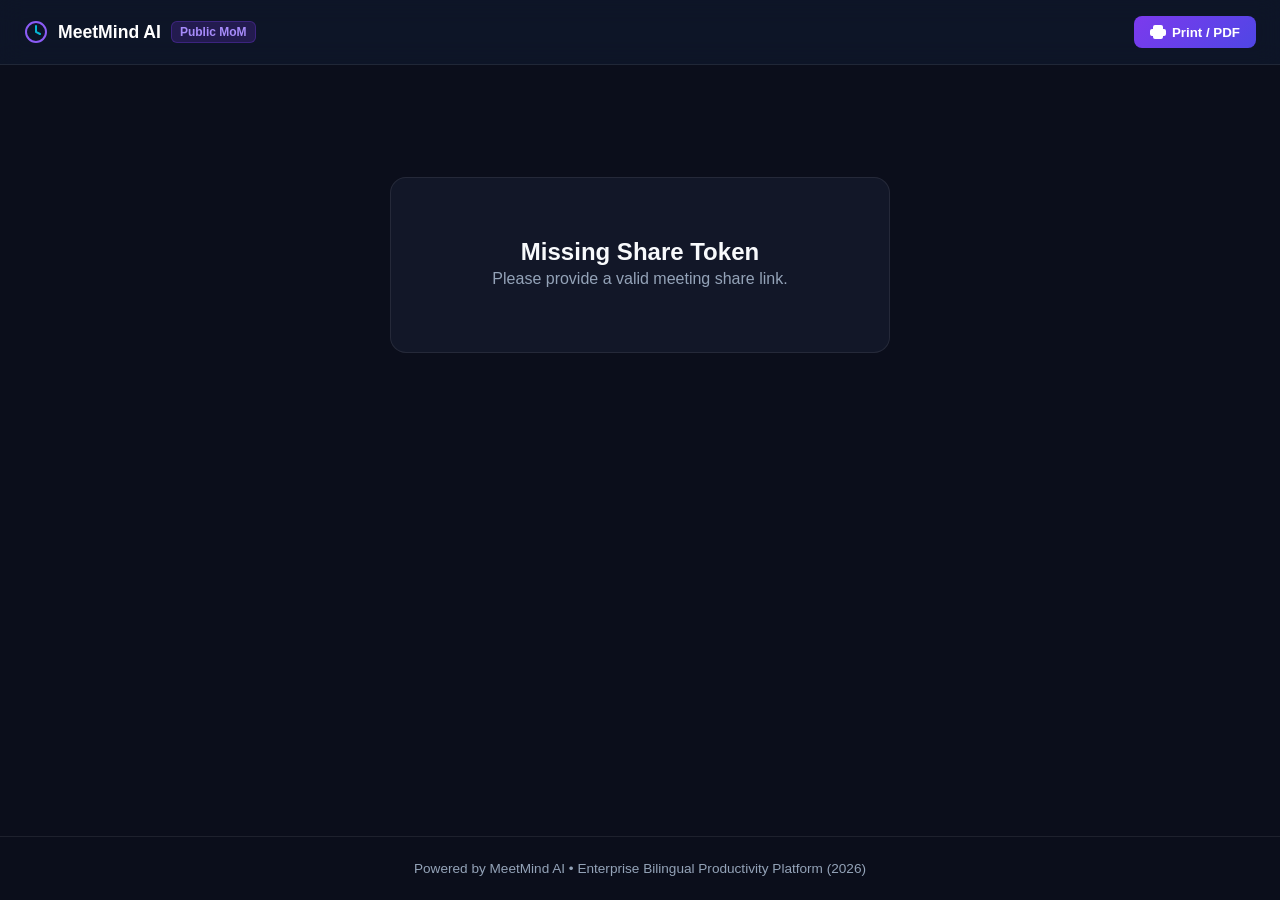
<file: share.html>
<!DOCTYPE html>
<html lang="en" data-theme="dark">
<head>
  <meta charset="UTF-8">
  <meta name="viewport" content="width=device-width, initial-scale=1.0">
  <title>MeetMind AI — Shared Meeting Minutes</title>
  <link rel="icon" href="assets/icon-192.png">
  <link rel="stylesheet" href="style.css">
  <script src="api-config.js"></script>
  <style>
    :root {
      --bg-dark: #0b0e1b;
      --card-bg: rgba(22, 27, 46, 0.75);
      --card-border: rgba(255, 255, 255, 0.08);
      --primary: #7c3aed;
      --accent: #06b6d4;
      --success: #10b981;
      --text-main: #f8fafc;
      --text-muted: #94a3b8;
    }
    body {
      background: var(--bg-dark);
      color: var(--text-main);
      font-family: -apple-system, BlinkMacSystemFont, "Segoe UI", Roboto, sans-serif;
      margin: 0;
      padding: 0;
      min-height: 100vh;
      display: flex;
      flex-direction: column;
    }
    .share-header {
      background: rgba(15, 23, 42, 0.85);
      backdrop-filter: blur(12px);
      border-bottom: 1px solid var(--card-border);
      padding: 16px 24px;
      display: flex;
      justify-content: space-between;
      align-items: center;
      position: sticky;
      top: 0;
      z-index: 100;
    }
    .brand {
      display: flex;
      align-items: center;
      gap: 10px;
      font-weight: 700;
      font-size: 1.1rem;
      color: #fff;
    }
    .brand-badge {
      background: rgba(124, 58, 237, 0.2);
      color: #a78bfa;
      border: 1px solid rgba(124, 58, 237, 0.3);
      padding: 3px 8px;
      border-radius: 6px;
      font-size: 0.75rem;
      font-weight: 600;
    }
    .share-container {
      max-width: 900px;
      margin: 32px auto;
      padding: 0 20px;
      width: 100%;
      box-sizing: border-box;
      flex: 1;
    }
    .meeting-hero {
      background: var(--card-bg);
      border: 1px solid var(--card-border);
      border-radius: 16px;
      padding: 28px;
      margin-bottom: 24px;
      backdrop-filter: blur(16px);
      box-shadow: 0 8px 32px rgba(0,0,0,0.3);
    }
    .meeting-title {
      font-size: 1.75rem;
      font-weight: 800;
      margin: 0 0 12px 0;
      color: #fff;
    }
    .meta-row {
      display: flex;
      flex-wrap: wrap;
      gap: 16px;
      color: var(--text-muted);
      font-size: 0.9rem;
      align-items: center;
    }
    .pill {
      display: inline-flex;
      align-items: center;
      gap: 6px;
      padding: 4px 10px;
      border-radius: 20px;
      background: rgba(255, 255, 255, 0.05);
      border: 1px solid rgba(255, 255, 255, 0.1);
      font-size: 0.8rem;
    }
    .section-card {
      background: var(--card-bg);
      border: 1px solid var(--card-border);
      border-radius: 14px;
      padding: 24px;
      margin-bottom: 20px;
      backdrop-filter: blur(12px);
    }
    .section-title {
      font-size: 1.2rem;
      font-weight: 700;
      margin: 0 0 16px 0;
      color: #e2e8f0;
      display: flex;
      align-items: center;
      gap: 8px;
    }
    .summary-text {
      line-height: 1.7;
      color: #cbd5e1;
      font-size: 1rem;
    }
    .decision-item {
      background: rgba(16, 185, 129, 0.08);
      border-left: 3px solid var(--success);
      padding: 12px 16px;
      border-radius: 0 8px 8px 0;
      margin-bottom: 10px;
      color: #e2e8f0;
    }
    .task-table {
      width: 100%;
      border-collapse: collapse;
      margin-top: 10px;
    }
    .task-table th, .task-table td {
      padding: 12px 14px;
      text-align: left;
      border-bottom: 1px solid rgba(255, 255, 255, 0.05);
    }
    .task-table th {
      color: var(--text-muted);
      font-size: 0.8rem;
      text-transform: uppercase;
      letter-spacing: 0.05em;
    }
    .transcript-box {
      max-height: 400px;
      overflow-y: auto;
      padding-right: 8px;
    }
    .transcript-line {
      margin-bottom: 14px;
      padding: 10px 14px;
      background: rgba(255, 255, 255, 0.02);
      border-radius: 8px;
    }
    .speaker-name {
      font-weight: 700;
      color: #38bdf8;
      font-size: 0.85rem;
      margin-bottom: 4px;
    }
    .transcript-text {
      color: #cbd5e1;
      font-size: 0.95rem;
      line-height: 1.5;
    }
    .btn-action {
      background: linear-gradient(135deg, #7c3aed, #4f46e5);
      color: white;
      border: none;
      padding: 8px 16px;
      border-radius: 8px;
      cursor: pointer;
      font-weight: 600;
      display: inline-flex;
      align-items: center;
      gap: 6px;
    }
    .error-card {
      text-align: center;
      padding: 60px 20px;
      max-width: 500px;
      margin: 80px auto;
      background: var(--card-bg);
      border: 1px solid var(--card-border);
      border-radius: 16px;
    }
    .loading-spinner {
      text-align: center;
      padding: 100px 0;
      color: var(--text-muted);
    }
  </style>
</head>
<body>
  <header class="share-header">
    <div class="brand">
      <svg width="24" height="24" viewBox="0 0 24 24" fill="none">
        <circle cx="12" cy="12" r="10" stroke="#8B5CF6" stroke-width="2"/>
        <path d="M12 6v6l4 2" stroke="#06B6D4" stroke-width="2" stroke-linecap="round"/>
      </svg>
      <span>MeetMind AI</span>
      <span class="brand-badge">Public MoM</span>
    </div>
    <div>
      <button class="btn-action" onclick="window.print()">
        <svg width="16" height="16" fill="currentColor" viewBox="0 0 16 16">
          <path d="M2.5 8a.5.5 0 1 0 0-1 .5.5 0 0 0 0 1z"/>
          <path d="M5 1a2 2 0 0 0-2 2v2H2a2 2 0 0 0-2 2v3a2 2 0 0 0 2 2h1v1a2 2 0 0 0 2 2h6a2 2 0 0 0 2-2v-1h1a2 2 0 0 0 2-2V7a2 2 0 0 0-2-2h-1V3a2 2 0 0 0-2-2H5z"/>
        </svg>
        Print / PDF
      </button>
    </div>
  </header>

  <main class="share-container" id="mainContainer">
    <div class="loading-spinner" id="loadingView">
      <p>Loading shared meeting record...</p>
    </div>

    <div id="contentView" style="display: none;">
      <!-- Hero -->
      <div class="meeting-hero">
        <h1 class="meeting-title" id="meetingTitle">Loading...</h1>
        <div class="meta-row">
          <span class="pill" id="meetingDate">📅 Date</span>
          <span class="pill" id="meetingDuration">⏱️ 0m</span>
          <span class="pill" id="meetingCategory">📁 Category</span>
          <span class="pill" style="color: #10b981;">👁️ <span id="accessCount">0</span> views</span>
        </div>
      </div>

      <!-- Executive Summary -->
      <div class="section-card" id="summaryCard">
        <h2 class="section-title">
          <span>📋</span> Executive Summary
        </h2>
        <div class="summary-text" id="executiveSummary">
          No executive summary available.
        </div>
      </div>

      <!-- Key Decisions -->
      <div class="section-card" id="decisionsCard" style="display: none;">
        <h2 class="section-title">
          <span>✅</span> Key Decisions Agreed
        </h2>
        <div id="decisionsList"></div>
      </div>

      <!-- Action Items -->
      <div class="section-card" id="tasksCard" style="display: none;">
        <h2 class="section-title">
          <span>🎯</span> Action Items & Deliverables
        </h2>
        <table class="task-table">
          <thead>
            <tr>
              <th>Task</th>
              <th>Assignee</th>
              <th>Deadline</th>
              <th>Status</th>
            </tr>
          </thead>
          <tbody id="tasksTableBody"></tbody>
        </table>
      </div>

      <!-- Transcript -->
      <div class="section-card" id="transcriptCard" style="display: none;">
        <h2 class="section-title">
          <span>🎙️</span> Verified Meeting Transcript
        </h2>
        <div class="transcript-box" id="transcriptBox"></div>
      </div>
    </div>

    <!-- Error View -->
    <div class="error-card" id="errorView" style="display: none;">
      <h2 id="errorTitle">Link Not Found</h2>
      <p id="errorMessage" style="color: var(--text-muted); line-height: 1.6;">
        This meeting share link does not exist, has expired, or has been revoked by the organizer.
      </p>
    </div>
  </main>

  <footer style="text-align: center; padding: 24px; color: var(--text-muted); font-size: 0.85rem; border-top: 1px solid var(--card-border);">
    Powered by MeetMind AI • Enterprise Bilingual Productivity Platform (2026)
  </footer>

  <script>
    async function loadPublicMeeting() {
      const urlParams = new URLSearchParams(window.location.search);
      const token = urlParams.get('token');

      if (!token) {
        showError('Missing Share Token', 'Please provide a valid meeting share link.');
        return;
      }

      const baseUrl = (window.MeetMindGateway && window.MeetMindGateway.getApiBaseUrl) 
        ? window.MeetMindGateway.getApiBaseUrl() 
        : 'http://localhost:8000/api/v1';

      try {
        const res = await fetch(`${baseUrl}/meetings/share/${encodeURIComponent(token)}`);
        if (res.status === 404) {
          showError('Link Not Found', 'This public meeting share link does not exist or was revoked.');
          return;
        }
        if (res.status === 410) {
          showError('Link Expired', 'This public meeting share link has expired. Please contact the meeting organizer for a fresh link.');
          return;
        }
        if (!res.ok) {
          showError('Error Loading Meeting', `Failed to load meeting details (HTTP ${res.status}).`);
          return;
        }

        const data = await res.json();
        renderMeeting(data);
      } catch (err) {
        showError('Connection Error', 'Could not connect to MeetMind backend. Please check your network connection.');
      }
    }

    function renderMeeting(data) {
      document.getElementById('loadingView').style.display = 'none';
      document.getElementById('contentView').style.display = 'block';

      document.getElementById('meetingTitle').textContent = data.title || 'Meeting Minutes';
      document.getElementById('meetingDate').textContent = '📅 ' + (data.created_at ? new Date(data.created_at).toLocaleDateString(undefined, { dateStyle: 'medium' }) : 'Recent');
      document.getElementById('meetingDuration').textContent = '⏱️ ' + Math.round((data.duration_seconds || 0) / 60) + 'm';
      document.getElementById('meetingCategory').textContent = '📁 ' + (data.category || 'General');
      document.getElementById('accessCount').textContent = data.access_count || 1;

      // Summary
      if (data.summary && data.summary.executive_summary) {
        document.getElementById('executiveSummary').textContent = data.summary.executive_summary;
        if (data.summary.decisions && data.summary.decisions.length > 0) {
          const decisionsCard = document.getElementById('decisionsCard');
          decisionsCard.style.display = 'block';
          const list = document.getElementById('decisionsList');
          list.innerHTML = data.summary.decisions.map(d => `<div class="decision-item">✓ ${escapeHtml(typeof d === 'string' ? d : d.decision || '')}</div>`).join('');
        }
      }

      // Tasks
      if (data.tasks && data.tasks.length > 0) {
        document.getElementById('tasksCard').style.display = 'block';
        const tbody = document.getElementById('tasksTableBody');
        tbody.innerHTML = data.tasks.map(t => `
          <tr>
            <td style="font-weight: 600;">${escapeHtml(t.title)}</td>
            <td><span class="pill">${escapeHtml(t.assignee || 'Unassigned')}</span></td>
            <td style="color: var(--text-muted);">${escapeHtml(t.deadline || 'None')}</td>
            <td><span class="pill" style="color: #38bdf8;">${escapeHtml(t.status || 'Pending')}</span></td>
          </tr>
        `).join('');
      }

      // Transcripts
      if (data.transcripts && data.transcripts.length > 0) {
        document.getElementById('transcriptCard').style.display = 'block';
        const box = document.getElementById('transcriptBox');
        box.innerHTML = data.transcripts.map(seg => `
          <div class="transcript-line">
            <div class="speaker-name">${escapeHtml(seg.speaker_label)} <span style="color: var(--text-muted); font-size: 0.75rem;">[${escapeHtml(seg.start_time || '00:00')}]</span></div>
            <div class="transcript-text">${escapeHtml(seg.text)}</div>
          </div>
        `).join('');
      }
    }

    function showError(title, msg) {
      document.getElementById('loadingView').style.display = 'none';
      document.getElementById('contentView').style.display = 'none';
      document.getElementById('errorView').style.display = 'block';
      document.getElementById('errorTitle').textContent = title;
      document.getElementById('errorMessage').textContent = msg;
    }

    function escapeHtml(str) {
      if (!str) return '';
      return String(str).replace(/[&<>"']/g, function(m) {
        return ({ '&': '&amp;', '<': '&lt;', '>': '&gt;', '"': '&quot;', "'": '&#39;' })[m];
      });
    }

    window.addEventListener('DOMContentLoaded', loadPublicMeeting);
  </script>
</body>
</html>
</file>
<file: style.css>
/* ==========================================================================
   MeetMind AI — Your Intelligent Meeting Assistant (2026)
   Universal Design System: Desktop App & Mobile App (Light & Dark Modes)
   ========================================================================== */

:root {
  /* Aurora Pro — Intelligent Productivity Workspace Design Tokens (2026) */
  --primary: #6D5CE7;
  --primary-hover: #5A49D8;
  --primary-soft: rgba(109, 92, 231, 0.08);
  --primary-border: rgba(109, 92, 231, 0.22);
  --secondary: #8B72ED;
  --secondary-purple: #8B72ED;
  --accent: #8B72ED;
  --accent-soft: rgba(109, 92, 231, 0.08);
  
  --success: #20A67A;
  --success-soft: rgba(32, 166, 122, 0.1);
  --warning: #E6A23C;
  --warning-soft: rgba(230, 162, 60, 0.1);
  --error: #DB5866;
  --danger: #DB5866;
  --danger-soft: rgba(219, 88, 102, 0.1);

  /* Light Mode Palette */
  --bg-app: #F6F5FA;
  --bg-card: #FFFFFF;
  --bg-sidebar: #FFFFFF;
  --bg-surface: #F0EEF8;
  
  --text-main: #26243A;
  --text-muted: #858195;
  --text-dim: #A29EAF;
  
  --border-color: #E9E6F1;
  --border-light: rgba(233, 230, 241, 0.7);
  
  --hero-gradient: linear-gradient(135deg, #6D5CE7 0%, #7D6BF0 50%, #8B72ED 100%);
  --banner-gradient: linear-gradient(135deg, #6D5CE7 0%, #8B72ED 100%);
  --button-shadow: 0 4px 14px rgba(109, 92, 231, 0.28);
  --card-shadow: 0 1px 3px 0 rgba(38, 36, 58, 0.04), 0 1px 2px -1px rgba(38, 36, 58, 0.03);
  --card-hover-shadow: 0 10px 25px -5px rgba(109, 92, 231, 0.08), 0 8px 10px -6px rgba(38, 36, 58, 0.04);

  --radius-xs: 4px;
  --radius-sm: 6px;
  --radius-md: 10px;
  --radius-lg: 14px;
  --radius-xl: 18px;
  --radius-full: 9999px;

  --transition: all 0.2s cubic-bezier(0.16, 1, 0.3, 1);
}

/* Luxurious Aurora Obsidian Dark Mode */
[data-theme="dark"] {
  --primary: #8875FF;
  --primary-hover: #9B8AFF;
  --primary-soft: rgba(136, 117, 255, 0.12);
  --primary-border: rgba(136, 117, 255, 0.25);
  --secondary: #A78BFA;
  --secondary-purple: #A78BFA;
  --accent: #A78BFA;
  --accent-soft: rgba(136, 117, 255, 0.12);
  
  --success: #20A67A;
  --success-soft: rgba(32, 166, 122, 0.15);
  --warning: #E6A23C;
  --warning-soft: rgba(230, 162, 60, 0.15);
  --error: #DB5866;
  --danger: #DB5866;
  --danger-soft: rgba(219, 88, 102, 0.15);

  --bg-app: #0D1020;
  --bg-card: #171A2C;
  --bg-sidebar: #111529;
  --bg-surface: #1E2238;
  
  --text-main: #F6F4FF;
  --text-muted: #9294AC;
  --text-dim: #6B6E85;
  
  --border-color: #292D43;
  --border-light: rgba(41, 45, 67, 0.7);
  
  --hero-gradient: linear-gradient(135deg, #7460F2 0%, #8875FF 50%, #A78BFA 100%);
  --banner-gradient: linear-gradient(135deg, #6D5CE7 0%, #8875FF 100%);
  --button-shadow: 0 4px 20px rgba(136, 117, 255, 0.35);
  --card-shadow: 0 1px 3px 0 rgba(0, 0, 0, 0.3), 0 1px 2px -1px rgba(0, 0, 0, 0.2);
  --card-hover-shadow: 0 12px 30px -5px rgba(0, 0, 0, 0.5);
}

* {
  box-sizing: border-box;
  margin: 0;
  padding: 0;
  -webkit-font-smoothing: antialiased;
}

body {
  font-family: 'Plus Jakarta Sans', 'Inter', -apple-system, BlinkMacSystemFont, 'Segoe UI', Roboto, sans-serif;
  background-color: var(--bg-app);
  color: var(--text-main);
  min-height: 100vh;
  display: flex;
  flex-direction: column;
  overflow-x: hidden;
  transition: background-color 0.25s ease, color 0.25s ease;
}

/* Custom Sleek Scrollbar */
::-webkit-scrollbar {
  width: 6px;
  height: 6px;
}

::-webkit-scrollbar-track {
  background: transparent;
}

::-webkit-scrollbar-thumb {
  background: var(--border-color);
  border-radius: var(--radius-full);
}

::-webkit-scrollbar-thumb:hover {
  background: var(--text-dim);
}

/* ==========================================================================
   Page View Visibility & Transitions
   ========================================================================== */
.hidden {
  display: none !important;
}

.page-view {
  width: 100%;
  animation: pageFadeIn 0.22s ease-out;
}

.page-view.hidden {
  display: none !important;
}

@keyframes pageFadeIn {
  from { opacity: 0; transform: translateY(6px); }
  to { opacity: 1; transform: translateY(0); }
}


/* ==========================================================================
   Universal Top Control Bar
   ========================================================================== */
.universal-header {
  height: 64px;
  padding: 0 28px;
  background: var(--bg-card);
  border-bottom: 1px solid var(--border-color);
  display: flex;
  align-items: center;
  justify-content: space-between;
  position: sticky;
  top: 0;
  z-index: 200;
  gap: 16px;
  box-shadow: var(--card-shadow);
}

.u-brand {
  display: flex;
  align-items: center;
  gap: 12px;
}

.u-logo {
  width: 38px;
  height: 38px;
  background: var(--hero-gradient);
  color: #fff;
  border-radius: 12px;
  display: flex;
  align-items: center;
  justify-content: center;
  font-size: 22px;
  box-shadow: var(--button-shadow);
}

.u-tag {
  font-size: 10.5px;
  font-weight: 700;
  text-transform: uppercase;
  letter-spacing: 0.6px;
  color: var(--primary);
  display: flex;
  align-items: center;
  gap: 6px;
}

.live-pulse-dot {
  width: 7px;
  height: 7px;
  border-radius: 50%;
  background: var(--success);
  box-shadow: 0 0 0 0 rgba(16, 185, 129, 0.7);
  animation: pulseGreen 2s infinite;
  display: inline-block;
}

@keyframes pulseGreen {
  0% { transform: scale(0.95); box-shadow: 0 0 0 0 rgba(16, 185, 129, 0.7); }
  70% { transform: scale(1); box-shadow: 0 0 0 6px rgba(16, 185, 129, 0); }
  100% { transform: scale(0.95); box-shadow: 0 0 0 0 rgba(16, 185, 129, 0); }
}

.u-title {
  font-size: 18px;
  font-weight: 800;
  letter-spacing: -0.4px;
  font-family: 'Plus Jakarta Sans', -apple-system, sans-serif;
}

.u-switcher {
  display: flex;
  background: var(--bg-surface);
  padding: 4px;
  border-radius: var(--radius-full);
  gap: 4px;
}

.u-btn {
  background: transparent;
  border: none;
  padding: 8px 16px;
  border-radius: var(--radius-full);
  font-size: 13px;
  font-weight: 600;
  color: var(--text-muted);
  cursor: pointer;
  display: flex;
  align-items: center;
  gap: 6px;
  transition: var(--transition);
}

.u-btn:hover {
  color: var(--text-main);
}

.u-btn.active {
  background: var(--bg-card);
  color: var(--primary);
  box-shadow: 0 2px 8px rgba(0, 0, 0, 0.08);
}

.u-controls {
  display: flex;
  align-items: center;
  gap: 10px;
}

.icon-toggle-btn {
  width: 38px;
  height: 38px;
  border-radius: 50%;
  background: var(--bg-surface);
  border: 1px solid var(--border-color);
  color: var(--text-main);
  display: flex;
  align-items: center;
  justify-content: center;
  font-size: 18px;
  cursor: pointer;
  transition: var(--transition);
}

.icon-toggle-btn:hover {
  background: var(--border-color);
}

.pwa-install-btn {
  background: var(--hero-gradient);
  color: #ffffff;
  border: none;
  padding: 9px 18px;
  border-radius: var(--radius-full);
  font-size: 13px;
  font-weight: 700;
  display: flex;
  align-items: center;
  gap: 6px;
  cursor: pointer;
  box-shadow: var(--button-shadow);
  transition: var(--transition);
}

.pwa-install-btn:hover {
  transform: translateY(-2px);
}

/* ==========================================================================
   DESKTOP APP VIEWPORT
   ========================================================================== */
.desktop-app-layout {
  display: grid;
  grid-template-columns: 240px 1fr;
  flex: 1;
  min-height: calc(100vh - 64px);
}

/* Sidebar */
.desktop-sidebar {
  background: var(--bg-sidebar);
  border-right: 1px solid var(--border-color);
  display: flex;
  flex-direction: column;
  padding: 20px 16px;
  gap: 24px;
}

.sidebar-brand {
  display: flex;
  align-items: center;
  gap: 10px;
  padding: 0 8px;
}

.sidebar-logo {
  width: 36px;
  height: 36px;
  background: var(--primary);
  color: #fff;
  border-radius: 10px;
  display: flex;
  align-items: center;
  justify-content: center;
  font-size: 20px;
}

.sidebar-title {
  font-size: 16px;
  font-weight: 800;
  font-family: 'Plus Jakarta Sans', -apple-system, sans-serif;
}

.sidebar-sub {
  font-size: 11px;
  color: var(--text-dim);
  display: block;
}

.sidebar-menu {
  display: flex;
  flex-direction: column;
  gap: 3px;
  flex: 1;
  overflow-y: auto;
}

.sidebar-category-header {
  font-size: 10px;
  font-weight: 800;
  text-transform: uppercase;
  letter-spacing: 0.08em;
  color: var(--text-dim);
  padding: 14px 12px 6px;
  display: block;
}

.sidebar-category-header:first-of-type {
  padding-top: 4px;
}

.menu-item {
  display: flex;
  align-items: center;
  gap: 12px;
  padding: 9px 12px;
  border-radius: var(--radius-md);
  color: var(--text-muted);
  text-decoration: none;
  font-size: 13px;
  font-weight: 500;
  transition: var(--transition);
  position: relative;
  background: transparent;
  border: none;
  width: 100%;
  cursor: pointer;
  text-align: left;
}

.menu-item i {
  font-size: 17px;
  flex-shrink: 0;
  display: inline-flex;
  align-items: center;
  justify-content: center;
  transition: transform 0.15s ease;
}

.menu-item:hover {
  background: var(--bg-surface);
  color: var(--text-main);
}

.menu-item:hover i {
  transform: scale(1.08);
}

.menu-item.active {
  background: var(--primary-soft);
  color: var(--primary);
  font-weight: 600;
  box-shadow: none;
}

.menu-item.active::before {
  content: '';
  position: absolute;
  left: 0;
  top: 6px;
  bottom: 6px;
  width: 3px;
  background: var(--primary);
  border-radius: 0 3px 3px 0;
}

.studio-live-pill {
  margin-left: auto;
  display: inline-flex;
  align-items: center;
  gap: 4px;
  background: rgba(239, 68, 68, 0.12);
  color: var(--error);
  font-size: 9.5px;
  font-weight: 800;
  letter-spacing: 0.5px;
  padding: 2px 7px;
  border-radius: 9999px;
  border: 1px solid rgba(239, 68, 68, 0.25);
}

.menu-item.active .studio-live-pill {
  background: rgba(255, 255, 255, 0.22);
  color: #ffffff;
  border-color: rgba(255, 255, 255, 0.4);
}

.studio-live-pill .dot {
  width: 5px;
  height: 5px;
  border-radius: 50%;
  background: currentColor;
  animation: pulseRed 1.8s infinite;
}

@keyframes pulseRed {
  0% { opacity: 0.4; }
  50% { opacity: 1; }
  100% { opacity: 0.4; }
}

.badge-count {
  margin-left: auto;
  background: rgba(255, 255, 255, 0.2);
  color: #fff;
  font-size: 11px;
  padding: 1px 7px;
  border-radius: var(--radius-full);
}

[data-theme="light"] .menu-item:not(.active) .badge-count {
  background: var(--border-color);
  color: var(--text-main);
}

.dot-alert {
  margin-left: auto;
  width: 7px;
  height: 7px;
  background: var(--error);
  border-radius: 50%;
}

.sidebar-bottom {
  display: flex;
  flex-direction: column;
  gap: 8px;
  padding-top: 14px;
  border-top: 1px solid var(--border-color);
}

.sidebar-user-card {
  display: flex;
  align-items: center;
  gap: 10px;
  padding: 10px;
  border-radius: var(--radius-md);
  background: var(--bg-surface);
  margin-top: 6px;
}

.user-avatar-sm {
  width: 36px;
  height: 36px;
  border-radius: 50%;
  object-fit: cover;
}

.user-info {
  flex: 1;
}

.user-name {
  font-size: 13px;
  font-weight: 700;
  display: block;
}

.user-plan-badge {
  font-size: 10.5px;
  color: var(--primary);
  font-weight: 600;
}

.logout-icon-btn {
  background: transparent;
  border: none;
  color: var(--text-muted);
  cursor: pointer;
  font-size: 16px;
}

.user-more-dots {
  color: var(--text-dim);
  font-size: 18px;
  cursor: pointer;
  padding: 4px;
  border-radius: 4px;
  transition: var(--transition);
}

.user-more-dots:hover {
  color: var(--text-main);
  background: var(--border-light);
}

/* Main Panel */
.desktop-main-panel {
  display: flex;
  flex-direction: column;
  overflow-y: auto;
  max-height: calc(100vh - 64px);
}

.desktop-top-bar {
  padding: 16px 32px;
  display: flex;
  justify-content: space-between;
  align-items: center;
  border-bottom: 1px solid var(--border-color);
  background: var(--bg-card);
  position: sticky;
  top: 0;
  z-index: 30;
}

.desktop-search-box {
  position: relative;
  width: 440px;
  display: flex;
  align-items: center;
}

.desktop-search-box i {
  position: absolute;
  left: 14px;
  color: var(--text-dim);
  font-size: 17px;
}

.desktop-search-box input {
  width: 100%;
  padding: 10px 48px 10px 42px;
  border-radius: var(--radius-full);
  border: 1px solid var(--border-color);
  background: var(--bg-surface);
  font-size: 13.5px;
  color: var(--text-main);
  outline: none;
  transition: var(--transition);
}

.desktop-search-box input:focus {
  border-color: var(--primary);
  background: var(--bg-card);
  box-shadow: 0 0 0 3px var(--accent-soft);
}

.search-kbd {
  position: absolute;
  right: 12px;
  background: var(--bg-card);
  border: 1px solid var(--border-color);
  padding: 2px 6px;
  border-radius: 4px;
  font-size: 11px;
  color: var(--text-dim);
}

.desktop-top-actions {
  display: flex;
  align-items: center;
  gap: 12px;
}

.top-icon-btn {
  width: 38px;
  height: 38px;
  border-radius: 50%;
  background: var(--bg-surface);
  border: 1px solid var(--border-color);
  color: var(--text-muted);
  display: flex;
  align-items: center;
  justify-content: center;
  font-size: 18px;
  cursor: pointer;
  position: relative;
}

.badge-dot {
  position: absolute;
  top: 8px;
  right: 8px;
  width: 6px;
  height: 6px;
  background: var(--primary);
  border-radius: 50%;
}

.user-avatar-top {
  width: 38px;
  height: 38px;
  border-radius: 50%;
  object-fit: cover;
  border: 2px solid var(--primary);
}

/* Content Body */
.desktop-content-body {
  padding: 28px 32px 48px;
  display: flex;
  flex-direction: column;
  gap: 28px;
}

/* Welcome Row & Stats */
.welcome-stats-row {
  display: flex;
  justify-content: space-between;
  align-items: center;
  gap: 24px;
  flex-wrap: wrap;
}

.welcome-title {
  font-size: 26px;
  font-weight: 800;
  font-family: 'Plus Jakarta Sans', -apple-system, sans-serif;
  letter-spacing: -0.4px;
}

.welcome-sub {
  font-size: 14px;
  color: var(--text-muted);
  margin-top: 4px;
}

.stats-cards-group {
  display: flex;
  gap: 16px;
  flex-wrap: wrap;
}

.stat-card {
  background: var(--bg-card);
  border: 1px solid var(--border-color);
  border-radius: var(--radius-lg);
  padding: 16px 20px;
  min-width: 175px;
  box-shadow: var(--card-shadow);
  display: flex;
  flex-direction: column;
  transition: var(--transition);
}

.stat-card:hover {
  transform: translateY(-2px);
  box-shadow: var(--card-hover-shadow);
  border-color: var(--accent);
}

.stat-card-header {
  display: flex;
  align-items: center;
  justify-content: space-between;
  margin-bottom: 6px;
}

.stat-label {
  font-size: 11.5px;
  font-weight: 700;
  text-transform: uppercase;
  letter-spacing: 0.04em;
  color: var(--text-muted);
}

.stat-icon-mini {
  width: 26px;
  height: 26px;
  border-radius: 6px;
  display: flex;
  align-items: center;
  justify-content: center;
  font-size: 13px;
}

.stat-icon-mini.purple-tint {
  background: rgba(99, 102, 241, 0.12);
  color: var(--primary);
}

.stat-icon-mini.blue-tint {
  background: rgba(14, 165, 233, 0.12);
  color: #0284c7;
}

.stat-icon-mini.emerald-tint {
  background: rgba(16, 185, 129, 0.12);
  color: var(--success);
}

.stat-number-row {
  display: flex;
  align-items: baseline;
  gap: 8px;
}

.stat-value {
  font-size: 24px;
  font-weight: 800;
  font-family: 'Plus Jakarta Sans', sans-serif;
  letter-spacing: -0.02em;
}

.stat-change {
  font-size: 11.5px;
  font-weight: 700;
  display: inline-flex;
  align-items: center;
  gap: 2px;
}

.stat-change.positive { color: var(--success); }
.stat-change.neutral { color: var(--primary); }

.stat-sub-caption {
  font-size: 11px;
  color: var(--text-dim);
  font-weight: 500;
  margin-top: 4px;
}

/* Desktop Action Grid (Hero + 3 Minis) */
.desktop-action-grid {
  display: grid;
  grid-template-columns: 2fr 1fr 1fr 1fr;
  gap: 16px;
}

.hero-recording-card {
  background: var(--hero-gradient);
  border-radius: var(--radius-xl);
  padding: 24px 28px;
  color: #ffffff;
  display: flex;
  align-items: center;
  justify-content: space-between;
  box-shadow: var(--button-shadow);
  cursor: pointer;
  transition: var(--transition);
  position: relative;
  overflow: hidden;
}

.hero-recording-card:hover {
  transform: translateY(-2px);
  box-shadow: 0 10px 30px rgba(99, 102, 241, 0.4);
}

.hero-badge-pill {
  display: inline-flex;
  align-items: center;
  gap: 6px;
  background: rgba(255, 255, 255, 0.18);
  border: 1px solid rgba(255, 255, 255, 0.25);
  font-size: 10.5px;
  font-weight: 700;
  letter-spacing: 0.04em;
  text-transform: uppercase;
  padding: 3px 10px;
  border-radius: 9999px;
  margin-bottom: 6px;
}

.pulse-emerald-dot {
  width: 6px;
  height: 6px;
  border-radius: 50%;
  background: #34D399;
  box-shadow: 0 0 8px #34D399;
}

.hero-recording-content {
  display: flex;
  align-items: center;
  gap: 18px;
}

.mic-glow-icon {
  width: 52px;
  height: 52px;
  background: rgba(255, 255, 255, 0.22);
  backdrop-filter: blur(8px);
  border-radius: 50%;
  display: flex;
  align-items: center;
  justify-content: center;
  font-size: 26px;
}

.hero-card-title {
  font-size: 20px;
  font-weight: 800;
  font-family: 'Plus Jakarta Sans', -apple-system, sans-serif;
}

.hero-card-desc {
  font-size: 13px;
  opacity: 0.9;
  margin-top: 2px;
}

.hero-record-btn {
  background: #ffffff;
  color: var(--primary);
  border: none;
  padding: 10px 20px;
  border-radius: var(--radius-full);
  font-size: 13.5px;
  font-weight: 700;
  cursor: pointer;
  display: flex;
  align-items: center;
  gap: 6px;
  transition: var(--transition);
}

.hero-record-btn:hover {
  background: #f8fafc;
  transform: scale(1.04);
}

.mini-action-card {
  background: var(--bg-card);
  border: 1px solid var(--border-color);
  border-radius: var(--radius-xl);
  padding: 20px;
  display: flex;
  flex-direction: column;
  justify-content: space-between;
  box-shadow: var(--card-shadow);
  cursor: pointer;
  transition: var(--transition);
}

.mini-action-card:hover {
  transform: translateY(-3px);
  box-shadow: var(--card-hover-shadow);
  border-color: var(--accent);
}

.mini-icon-circle {
  width: 42px;
  height: 42px;
  border-radius: 12px;
  display: flex;
  align-items: center;
  justify-content: center;
  font-size: 22px;
}

.purple-soft { background: #f3e8ff; color: #7c3aed; }
.blue-soft { background: #e0f2fe; color: #0284c7; }
.green-soft { background: #dcfce7; color: #16a34a; }

[data-theme="dark"] .purple-soft { background: rgba(124, 58, 237, 0.2); color: #c084fc; }
[data-theme="dark"] .blue-soft { background: rgba(2, 132, 199, 0.2); color: #38bdf8; }
[data-theme="dark"] .green-soft { background: rgba(22, 163, 74, 0.2); color: #4ade80; }

.mini-card-title {
  font-size: 15px;
  font-weight: 700;
  margin-top: 14px;
}

.mini-card-sub {
  font-size: 12px;
  color: var(--text-dim);
  margin-top: 2px;
}

/* 3-Column Split: Recent Meetings, Quick Actions, Upcoming */
.desktop-three-columns {
  display: grid;
  grid-template-columns: 1.6fr 1.1fr 1.1fr;
  gap: 24px;
  align-items: start;
}

.dashboard-col {
  background: var(--bg-card);
  border: 1px solid var(--border-color);
  border-radius: var(--radius-xl);
  padding: 24px;
  box-shadow: var(--card-shadow);
}

.col-header {
  display: flex;
  justify-content: space-between;
  align-items: center;
  margin-bottom: 18px;
}

.col-title {
  font-size: 16px;
  font-weight: 800;
  font-family: 'Plus Jakarta Sans', -apple-system, sans-serif;
}

.link-view-all {
  background: transparent;
  border: none;
  font-size: 12.5px;
  font-weight: 700;
  color: var(--primary);
  cursor: pointer;
}

/* Recent Meetings Feed */
.recent-meetings-list {
  display: flex;
  flex-direction: column;
  gap: 12px;
}

.meeting-row-card {
  background: var(--bg-surface);
  border: 1px solid var(--border-light);
  border-radius: var(--radius-md);
  padding: 14px 16px;
  display: flex;
  align-items: center;
  justify-content: space-between;
  gap: 14px;
  cursor: pointer;
  transition: var(--transition);
}

.meeting-row-card:hover {
  transform: translateX(4px);
  border-color: var(--accent);
}

.meeting-row-left {
  display: flex;
  align-items: center;
  gap: 12px;
  flex: 1;
}

.meeting-row-icon {
  width: 38px;
  height: 38px;
  border-radius: 10px;
  background: var(--bg-card);
  display: flex;
  align-items: center;
  justify-content: center;
  font-size: 18px;
  color: var(--primary);
}

.meeting-row-info h4 {
  font-size: 14px;
  font-weight: 700;
}

.meeting-row-meta {
  font-size: 11.5px;
  color: var(--text-dim);
  margin-top: 2px;
}

.meeting-row-right {
  display: flex;
  align-items: center;
  gap: 8px;
}

.badge-tag {
  font-size: 11px;
  font-weight: 700;
  padding: 3px 10px;
  border-radius: var(--radius-full);
}

.tag-work { background: rgba(59, 130, 246, 0.15); color: #3b82f6; }
.tag-client { background: rgba(168, 85, 247, 0.15); color: #8b5cf6; }
.tag-team { background: rgba(16, 185, 129, 0.15); color: #10b981; }
.tag-product { background: rgba(245, 158, 11, 0.15); color: #f59e0b; }

.badge-summary-ready {
  font-size: 11px;
  font-weight: 700;
  background: rgba(16, 185, 129, 0.15);
  color: #10b981;
  padding: 3px 10px;
  border-radius: var(--radius-full);
  display: flex;
  align-items: center;
  gap: 4px;
}

/* Quick Actions List */
.quick-action-links {
  display: flex;
  flex-direction: column;
  gap: 12px;
}

.qa-item {
  display: flex;
  align-items: center;
  gap: 14px;
  padding: 12px 14px;
  background: var(--bg-surface);
  border-radius: var(--radius-md);
  cursor: pointer;
  transition: var(--transition);
}

.qa-item:hover {
  background: var(--border-color);
  transform: translateX(4px);
}

.qa-icon-box {
  width: 36px;
  height: 36px;
  border-radius: 10px;
  display: flex;
  align-items: center;
  justify-content: center;
  font-size: 18px;
  color: #fff;
}

.purple-bg { background: var(--primary); }
.blue-bg { background: #0284c7; }
.orange-bg { background: #f97316; }
.green-bg { background: #16a34a; }

.qa-info h4 {
  font-size: 13.5px;
  font-weight: 700;
}

.qa-info p {
  font-size: 11.5px;
  color: var(--text-dim);
}

.qa-item i:last-child {
  margin-left: auto;
  color: var(--text-dim);
}

/* Upcoming Meetings & Pro Upgrade Card */
.upcoming-list {
  display: flex;
  flex-direction: column;
  gap: 12px;
  margin-bottom: 24px;
}

.upcoming-item {
  display: flex;
  align-items: center;
  gap: 12px;
  padding: 12px;
  background: var(--bg-surface);
  border-radius: var(--radius-md);
}

.upcoming-dot {
  width: 8px;
  height: 8px;
  border-radius: 50%;
  flex-shrink: 0;
}

.green-dot { background: var(--success); }
.blue-dot { background: #0284c7; }
.purple-dot { background: var(--primary); }

.upcoming-info h4 {
  font-size: 13px;
  font-weight: 700;
}

.upcoming-time {
  font-size: 11px;
  color: var(--text-dim);
}

.btn-join-meeting {
  margin-left: auto;
  background: var(--primary);
  color: #fff;
  border: none;
  padding: 6px 14px;
  border-radius: var(--radius-full);
  font-size: 12px;
  font-weight: 700;
  cursor: pointer;
  transition: var(--transition);
}

.btn-join-meeting:hover {
  background: var(--primary-hover);
}

.upgrade-card-banner {
  background: var(--hero-gradient);
  border-radius: var(--radius-lg);
  padding: 20px;
  color: #ffffff;
  display: flex;
  flex-direction: column;
  gap: 10px;
  box-shadow: var(--button-shadow);
}

.upgrade-icon-star {
  font-size: 24px;
}

.upgrade-title {
  font-size: 16px;
  font-weight: 800;
  font-family: 'Plus Jakarta Sans', -apple-system, sans-serif;
}

.upgrade-desc {
  font-size: 12px;
  opacity: 0.9;
  line-height: 1.4;
}

.btn-upgrade-now {
  background: #ffffff;
  color: var(--primary);
  border: none;
  padding: 10px;
  border-radius: var(--radius-full);
  font-size: 13px;
  font-weight: 700;
  cursor: pointer;
  margin-top: 6px;
  transition: var(--transition);
}

.btn-upgrade-now:hover {
  background: #f8fafc;
}


/* ==========================================================================
   MOBILE SHOWCASE (5 SCREENS POSTER VIEW)
   ========================================================================== */
.mobile-showcase-layout {
  padding: 36px 24px 60px;
  overflow-x: auto;
  display: flex;
  justify-content: center;
}

.mobile-showcase-layout.hidden {
  display: none;
}

.showcase-scroll-track {
  display: flex;
  gap: 28px;
  align-items: flex-start;
}

.mockup-phone {
  display: flex;
  flex-direction: column;
  align-items: center;
  gap: 12px;
}

.screen-label {
  font-size: 13px;
  font-weight: 700;
  color: var(--text-muted);
}

.phone-shell {
  width: 320px;
  height: 650px;
  border-radius: 42px;
  background: var(--bg-card);
  border: 4px solid var(--border-color);
  box-shadow: 0 20px 50px rgba(0, 0, 0, 0.12);
  display: flex;
  flex-direction: column;
  position: relative;
  overflow: hidden;
  user-select: none;
}

.m-status-bar {
  height: 34px;
  padding: 0 18px;
  display: flex;
  align-items: center;
  justify-content: space-between;
  font-size: 11px;
  font-weight: 700;
  z-index: 10;
}

.m-island {
  width: 70px;
  height: 18px;
  background: #000;
  border-radius: var(--radius-full);
}

.m-icons {
  display: flex;
  gap: 4px;
  font-size: 12px;
}

.m-screen {
  flex: 1;
  overflow-y: auto;
  padding: 12px 16px 20px;
  display: flex;
  flex-direction: column;
  scrollbar-width: none;
}

.m-screen::-webkit-scrollbar {
  display: none;
}

.m-home-bar {
  width: 100px;
  height: 4px;
  background: var(--text-dim);
  border-radius: 99px;
  margin: 6px auto 8px;
}

/* 1. Splash Screen */
.splash-screen {
  justify-content: space-between;
  align-items: center;
  text-align: center;
  padding: 60px 24px 28px;
}

.splash-logo-circle {
  width: 80px;
  height: 80px;
  border-radius: 24px;
  background: var(--hero-gradient);
  color: #fff;
  font-size: 42px;
  display: flex;
  align-items: center;
  justify-content: center;
  margin: 0 auto 24px;
  box-shadow: var(--button-shadow);
}

.splash-title {
  font-size: 24px;
  font-weight: 800;
  font-family: 'Plus Jakarta Sans', -apple-system, sans-serif;
}

.splash-sub {
  font-size: 13px;
  color: var(--text-muted);
  display: block;
  margin-top: 4px;
}

.splash-bullets {
  font-size: 13px;
  color: var(--text-dim);
  margin-top: 24px;
  line-height: 1.6;
}

.btn-get-started {
  width: 100%;
  background: var(--hero-gradient);
  color: #fff;
  border: none;
  padding: 14px;
  border-radius: var(--radius-full);
  font-size: 14px;
  font-weight: 700;
  cursor: pointer;
  box-shadow: var(--button-shadow);
}

/* 2. Mobile Dashboard */
.m-dash-header {
  display: flex;
  justify-content: space-between;
  align-items: center;
  margin-bottom: 16px;
}

.m-greet {
  font-size: 17px;
  font-weight: 800;
}

.m-sub {
  font-size: 11.5px;
  color: var(--text-muted);
}

.m-avatar {
  width: 36px;
  height: 36px;
  border-radius: 50%;
  object-fit: cover;
}

.m-hero-card {
  background: var(--hero-gradient);
  border-radius: var(--radius-lg);
  padding: 16px;
  color: #fff;
  display: flex;
  align-items: center;
  gap: 12px;
  cursor: pointer;
  box-shadow: var(--button-shadow);
  margin-bottom: 14px;
}

.m-hero-mic {
  width: 40px;
  height: 40px;
  background: rgba(255, 255, 255, 0.2);
  border-radius: 50%;
  display: flex;
  align-items: center;
  justify-content: center;
  font-size: 20px;
}

.m-mini-actions {
  display: grid;
  grid-template-columns: 1fr 1fr 1fr;
  gap: 8px;
  margin-bottom: 18px;
}

.m-action-btn {
  background: var(--bg-surface);
  border-radius: var(--radius-md);
  padding: 10px 6px;
  text-align: center;
  display: flex;
  flex-direction: column;
  align-items: center;
  gap: 4px;
  font-size: 11px;
  font-weight: 600;
  cursor: pointer;
}

.m-action-btn i {
  font-size: 18px;
  color: var(--primary);
}

.m-section-head {
  display: flex;
  justify-content: space-between;
  align-items: center;
  margin-bottom: 10px;
  font-size: 13px;
  font-weight: 700;
}

.m-recent-list {
  display: flex;
  flex-direction: column;
  gap: 8px;
  flex: 1;
}

.m-bottom-nav {
  display: flex;
  justify-content: space-between;
  align-items: center;
  background: var(--bg-surface);
  padding: 8px 14px;
  border-radius: var(--radius-full);
  margin-top: 14px;
}

.m-nav-tab {
  display: flex;
  flex-direction: column;
  align-items: center;
  font-size: 9px;
  color: var(--text-dim);
  cursor: pointer;
}

.m-nav-tab i { font-size: 17px; }
.m-nav-tab.active { color: var(--primary); font-weight: 700; }

.m-nav-mic-btn {
  width: 38px;
  height: 38px;
  background: var(--hero-gradient);
  color: #fff;
  border-radius: 50%;
  display: flex;
  align-items: center;
  justify-content: center;
  font-size: 19px;
  box-shadow: var(--button-shadow);
  cursor: pointer;
}

/* 3. Live Recording Screen */
.record-screen-alt {
  align-items: center;
  justify-content: space-between;
  text-align: center;
  padding: 30px 16px 20px;
}

.m-rec-header {
  font-size: 14px;
  font-weight: 700;
  color: var(--text-muted);
}

.m-rec-timer {
  font-size: 32px;
  font-weight: 800;
  font-family: 'Plus Jakarta Sans', -apple-system, sans-serif;
  letter-spacing: 1px;
  margin: 10px 0 24px;
}

.m-wave-container {
  height: 120px;
  display: flex;
  align-items: center;
  justify-content: center;
  gap: 3.5px;
  width: 100%;
}

.m-wave-bar {
  width: 4px;
  background: var(--hero-gradient);
  border-radius: 99px;
  transition: height 0.1s ease;
}

.m-rec-actions-row {
  display: flex;
  align-items: center;
  gap: 24px;
  margin: 24px 0 18px;
}

.m-circle-act-btn {
  background: var(--bg-surface);
  border: none;
  width: 52px;
  height: 52px;
  border-radius: 50%;
  display: flex;
  flex-direction: column;
  align-items: center;
  justify-content: center;
  font-size: 18px;
  color: var(--text-muted);
  cursor: pointer;
}

.m-circle-act-btn span {
  font-size: 9px;
  font-weight: 700;
  margin-top: 2px;
}

.m-large-pause-btn {
  width: 68px;
  height: 68px;
  border-radius: 50%;
  background: var(--hero-gradient);
  border: none;
  color: #fff;
  font-size: 26px;
  display: flex;
  align-items: center;
  justify-content: center;
  box-shadow: var(--button-shadow);
  cursor: pointer;
}

.m-end-record-btn {
  width: 100%;
  background: var(--primary);
  color: #fff;
  border: none;
  padding: 13px;
  border-radius: var(--radius-full);
  font-size: 13.5px;
  font-weight: 700;
  cursor: pointer;
}

/* 4. AI Summary Screen */
.m-header-nav {
  display: flex;
  justify-content: space-between;
  align-items: center;
  margin-bottom: 14px;
  font-size: 15px;
  font-weight: 700;
}

.m-summary-tabs {
  display: flex;
  background: var(--bg-surface);
  border-radius: var(--radius-full);
  padding: 3px;
  margin-bottom: 14px;
}

.m-sum-tab {
  flex: 1;
  background: transparent;
  border: none;
  padding: 7px;
  border-radius: var(--radius-full);
  font-size: 12px;
  font-weight: 600;
  color: var(--text-muted);
  cursor: pointer;
}

.m-sum-tab.active {
  background: var(--bg-card);
  color: var(--primary);
  box-shadow: 0 2px 6px rgba(0, 0, 0, 0.08);
}

.m-summary-content {
  display: flex;
  flex-direction: column;
  gap: 14px;
  flex: 1;
  overflow-y: auto;
}

.m-summary-section h5 {
  font-size: 13px;
  font-weight: 800;
  margin-bottom: 6px;
}

.m-summary-section p {
  font-size: 12px;
  line-height: 1.5;
  color: var(--text-muted);
}

.m-decisions-list {
  padding-left: 18px;
  font-size: 12px;
  color: var(--text-muted);
  line-height: 1.6;
}

.m-action-check-list {
  display: flex;
  flex-direction: column;
  gap: 8px;
}

.m-check-item {
  display: flex;
  align-items: center;
  gap: 8px;
  font-size: 12px;
  color: var(--text-main);
  background: var(--bg-surface);
  padding: 8px 10px;
  border-radius: var(--radius-sm);
}

.m-export-btn {
  background: var(--hero-gradient);
  color: #fff;
  border: none;
  padding: 12px;
  border-radius: var(--radius-full);
  font-size: 13px;
  font-weight: 700;
  cursor: pointer;
  display: flex;
  align-items: center;
  justify-content: center;
  gap: 6px;
  margin-top: 10px;
}

/* 5. Ask AI Screen */
.m-chat-messages {
  flex: 1;
  display: flex;
  flex-direction: column;
  gap: 12px;
  overflow-y: auto;
  padding-bottom: 10px;
}

.chat-bubble {
  max-width: 85%;
  padding: 10px 14px;
  border-radius: var(--radius-md);
  font-size: 12.5px;
  line-height: 1.5;
}

.user-bubble {
  align-self: flex-end;
  background: var(--primary);
  color: #fff;
  border-bottom-right-radius: 4px;
}

.ai-bubble {
  align-self: flex-start;
  background: var(--bg-surface);
  color: var(--text-main);
  border-bottom-left-radius: 4px;
}

.ai-header-badge {
  font-size: 10.5px;
  font-weight: 800;
  color: var(--primary);
  margin-bottom: 4px;
}

.chat-citation {
  font-size: 10.5px;
  color: var(--text-dim);
  margin-top: 6px;
  border-top: 1px solid var(--border-color);
  padding-top: 4px;
}

.m-followup-chips {
  display: flex;
  gap: 6px;
  overflow-x: auto;
  padding: 6px 0;
  scrollbar-width: none;
}

.chip-label {
  font-size: 11px;
  font-weight: 700;
  align-self: center;
  color: var(--text-dim);
  white-space: nowrap;
}

.f-chip {
  background: var(--bg-surface);
  border: 1px solid var(--border-color);
  color: var(--text-muted);
  font-size: 11px;
  padding: 4px 10px;
  border-radius: var(--radius-full);
  white-space: nowrap;
  cursor: pointer;
}

.m-chat-input-bar {
  display: flex;
  align-items: center;
  gap: 8px;
  background: var(--bg-surface);
  border: 1px solid var(--border-color);
  border-radius: var(--radius-full);
  padding: 4px 6px 4px 14px;
}

.m-chat-input-bar input {
  flex: 1;
  background: transparent;
  border: none;
  outline: none;
  font-size: 12.5px;
  color: var(--text-main);
}

.m-chat-send-btn {
  width: 32px;
  height: 32px;
  border-radius: 50%;
  background: var(--primary);
  color: #fff;
  border: none;
  cursor: pointer;
  display: flex;
  align-items: center;
  justify-content: center;
  font-size: 14px;
}

/* ==========================================================================
   Modals & Dialogs (QR Modal, PWA)
   ========================================================================== */
.app-dialog-overlay {
  position: fixed;
  inset: 0;
  background: rgba(14, 17, 23, 0.65);
  backdrop-filter: blur(12px);
  display: flex;
  align-items: center;
  justify-content: center;
  z-index: 1000;
  padding: 20px;
}

.app-dialog-overlay.hidden {
  display: none;
}

.app-dialog-card {
  background: var(--bg-card);
  border: 1px solid var(--border-color);
  border-radius: var(--radius-xl);
  width: 100%;
  max-width: 450px;
  padding: 26px;
  box-shadow: 0 25px 60px rgba(0, 0, 0, 0.3);
  display: flex;
  flex-direction: column;
  gap: 16px;
}

.dialog-header {
  display: flex;
  align-items: center;
  gap: 12px;
}

.dialog-icon-badge {
  width: 44px;
  height: 44px;
  border-radius: 12px;
  display: flex;
  align-items: center;
  justify-content: center;
  font-size: 22px;
}

.purple-badge { background: rgba(109, 90, 229, 0.15); color: var(--primary); }

.close-dialog-btn {
  margin-left: auto;
  background: transparent;
  border: none;
  font-size: 24px;
  color: var(--text-dim);
  cursor: pointer;
}

.qr-container {
  width: 200px;
  height: 200px;
  margin: 10px auto;
  border-radius: 16px;
  overflow: hidden;
  border: 4px solid var(--border-color);
}

.qr-image {
  width: 100%;
  height: 100%;
  object-fit: cover;
}

.network-url-pill {
  display: inline-flex;
  align-items: center;
  gap: 6px;
  background: var(--bg-surface);
  border: 1px solid var(--border-color);
  padding: 6px 14px;
  border-radius: var(--radius-full);
  font-size: 12px;
  margin: 8px 0 16px;
}

.copy-url-btn {
  background: transparent;
  border: none;
  color: var(--primary);
  cursor: pointer;
  font-size: 14px;
}

.install-guide-box {
  text-align: left;
  background: var(--bg-surface);
  border-radius: var(--radius-md);
  padding: 12px 16px;
  display: flex;
  flex-direction: column;
  gap: 8px;
  font-size: 12px;
}

/* Universal Toast */
.smart-toast {
  position: fixed;
  bottom: 24px;
  left: 50%;
  transform: translateX(-50%);
  background: #172033;
  color: #fff;
  padding: 10px 20px;
  border-radius: var(--radius-full);
  font-size: 13px;
  font-weight: 600;
  display: flex;
  align-items: center;
  gap: 8px;
  box-shadow: 0 10px 25px rgba(0, 0, 0, 0.3);
  z-index: 2000;
  transition: var(--transition);
}

.smart-toast.hidden {
  opacity: 0;
  transform: translate(-50%, 20px);
  pointer-events: none;
}

.toast-icon { color: var(--success); }

/* Responsive Adaptations */
@media (max-width: 1100px) {
  .desktop-action-grid {
    grid-template-columns: 1fr 1fr;
  }
  .desktop-three-columns {
    grid-template-columns: 1fr;
  }
}

@media (max-width: 800px) {
  .desktop-app-layout {
    grid-template-columns: 1fr;
  }
  .desktop-sidebar {
    display: none;
  }
}

/* ==========================================================================
   MeetMind AI Pro Features — Live Transcripts, Documents, Palette & Tasks
   ========================================================================== */

/* Live Speech-to-Text Stream in Studio */
.studio-live-transcript-box {
  margin-top: 18px;
  background: var(--bg-surface);
  border: 1px solid var(--border-color);
  border-radius: var(--radius-md);
  padding: 14px 18px;
  text-align: left;
}

.live-trans-header {
  display: flex;
  justify-content: space-between;
  align-items: center;
  font-size: 12.5px;
  font-weight: 700;
  color: var(--primary);
  margin-bottom: 8px;
  text-transform: uppercase;
  letter-spacing: 0.5px;
}

.live-rec-badge {
  display: inline-flex;
  align-items: center;
  gap: 6px;
  padding: 3px 8px;
  border-radius: var(--radius-full);
  background: rgba(239, 68, 68, 0.15);
  color: #EF4444;
  font-size: 11px;
}

.live-rec-badge .dot {
  width: 7px;
  height: 7px;
  border-radius: 50%;
  background: #EF4444;
  animation: pulse-dot 1.2s infinite;
}

@keyframes pulse-dot {
  0% { transform: scale(0.9); opacity: 0.6; }
  50% { transform: scale(1.3); opacity: 1; }
  100% { transform: scale(0.9); opacity: 0.6; }
}

.live-trans-body {
  font-size: 13.5px;
  line-height: 1.6;
  color: var(--text-main);
  max-height: 120px;
  overflow-y: auto;
  font-style: italic;
}

/* Tasks Board Grid */
.tasks-board-grid {
  display: grid;
  grid-template-columns: repeat(auto-fill, minmax(280px, 1fr));
  gap: 16px;
  margin-top: 20px;
}

.task-item-card {
  background: var(--bg-card);
  border: 1px solid var(--border-color);
  border-radius: var(--radius-md);
  padding: 16px;
  box-shadow: var(--card-shadow);
  transition: var(--transition);
  display: flex;
  flex-direction: column;
  justify-content: space-between;
}

.task-item-card:hover {
  transform: translateY(-2px);
  box-shadow: var(--card-hover-shadow);
  border-color: var(--accent);
}

.task-card-top {
  display: flex;
  align-items: flex-start;
  gap: 10px;
}

.task-checkbox-custom {
  margin-top: 3px;
  width: 18px;
  height: 18px;
  cursor: pointer;
  accent-color: var(--primary);
}

.task-item-card.completed .task-title-text {
  text-decoration: line-through;
  color: var(--text-dim);
}

.task-title-text {
  font-size: 13.5px;
  font-weight: 600;
  color: var(--text-main);
  line-height: 1.4;
}

.task-meta-row {
  display: flex;
  justify-content: space-between;
  align-items: center;
  margin-top: 14px;
  padding-top: 10px;
  border-top: 1px solid var(--border-light);
  font-size: 11.5px;
  color: var(--text-muted);
}

.priority-pill {
  padding: 2px 8px;
  border-radius: var(--radius-full);
  font-weight: 700;
  font-size: 10.5px;
}

.priority-high { background: rgba(239, 68, 68, 0.15); color: #EF4444; }
.priority-medium { background: rgba(245, 158, 11, 0.15); color: #F59E0B; }
.priority-low { background: rgba(16, 185, 129, 0.15); color: #10B981; }

/* Documents Cards Grid */
.documents-cards-grid {
  display: grid;
  grid-template-columns: repeat(auto-fill, minmax(290px, 1fr));
  gap: 18px;
  margin-top: 20px;
}

.doc-vault-card {
  background: var(--bg-card);
  border: 1px solid var(--border-color);
  border-radius: var(--radius-md);
  padding: 18px;
  box-shadow: var(--card-shadow);
  transition: var(--transition);
  display: flex;
  flex-direction: column;
  gap: 12px;
}

.doc-vault-card:hover {
  transform: translateY(-2px);
  box-shadow: var(--card-hover-shadow);
  border-color: var(--primary);
}

.doc-card-header {
  display: flex;
  align-items: center;
  gap: 12px;
}

.doc-file-icon {
  width: 40px;
  height: 40px;
  border-radius: 10px;
  background: var(--accent-soft);
  color: var(--primary);
  display: flex;
  align-items: center;
  justify-content: center;
  font-size: 20px;
}

.doc-card-title {
  font-size: 14px;
  font-weight: 700;
  color: var(--text-main);
}

.doc-card-sub {
  font-size: 11.5px;
  color: var(--text-muted);
}

.doc-card-body {
  font-size: 12.5px;
  color: var(--text-muted);
  line-height: 1.5;
  background: var(--bg-surface);
  padding: 10px 12px;
  border-radius: var(--radius-sm);
  max-height: 70px;
  overflow: hidden;
  text-overflow: ellipsis;
}

.doc-actions-row {
  display: flex;
  gap: 8px;
  margin-top: auto;
}

/* Modal Large & Detailed Summary */
.modal-large {
  max-width: 680px !important;
  width: 90% !important;
}

.decisions-bullet-list, .actions-checklist-ul {
  padding-left: 20px;
  font-size: 13px;
  color: var(--text-muted);
  line-height: 1.6;
}

.decisions-bullet-list li, .actions-checklist-ul li {
  margin-bottom: 6px;
}

/* Command Palette (⌘K) */
.cmd-palette-box {
  background: var(--bg-card);
  border: 1px solid var(--border-color);
  border-radius: var(--radius-lg);
  width: 90%;
  max-width: 540px;
  box-shadow: 0 25px 60px rgba(0, 0, 0, 0.4);
  overflow: hidden;
  animation: slide-up 0.2s ease-out;
}

.cmd-palette-search {
  display: flex;
  align-items: center;
  gap: 12px;
  padding: 14px 18px;
  border-bottom: 1px solid var(--border-color);
}

.cmd-palette-search i {
  font-size: 18px;
  color: var(--primary);
}

.cmd-palette-search input {
  flex: 1;
  background: transparent;
  border: none;
  outline: none;
  font-size: 15px;
  color: var(--text-main);
  font-family: inherit;
}

.cmd-palette-search kbd {
  background: var(--bg-surface);
  padding: 2px 7px;
  border-radius: 4px;
  font-size: 11px;
  color: var(--text-muted);
}

.cmd-palette-results {
  max-height: 320px;
  overflow-y: auto;
  padding: 8px;
}

.cmd-item {
  display: flex;
  align-items: center;
  gap: 12px;
  padding: 10px 12px;
  border-radius: var(--radius-sm);
  cursor: pointer;
  transition: var(--transition);
  font-size: 13.5px;
  color: var(--text-main);
}

.cmd-item:hover, .cmd-item.active {
  background: var(--accent-soft);
  color: var(--primary);
}

.cmd-item i {
  font-size: 16px;
  color: var(--text-muted);
}

.cmd-item:hover i {
  color: var(--primary);
}

/* Printable PDF View */
@media print {
  body * {
    visibility: hidden;
  }
  #printableMeetingCard, #printableMeetingCard * {
    visibility: visible;
  }
  #printableMeetingCard {
    position: absolute;
    left: 0;
    top: 0;
    width: 100% !important;
    max-width: 100% !important;
    box-shadow: none !important;
    border: none !important;
    background: #fff !important;
    color: #000 !important;
  }
  .dialog-footer, .close-dialog-btn {
    display: none !important;
  }
}

/* ==========================================================================
   Comprehensive Page & Component Styling (Record Studio, Library, Chat, etc.)
   ========================================================================== */

/* Universal Buttons & Inputs */
.btn-primary-purple {
  background: var(--hero-gradient);
  color: #fff;
  border: none;
  border-radius: var(--radius-sm);
  padding: 10px 18px;
  font-weight: 600;
  font-size: 13.5px;
  cursor: pointer;
  display: inline-flex;
  align-items: center;
  justify-content: center;
  gap: 8px;
  box-shadow: var(--button-shadow);
  transition: var(--transition);
}

.btn-primary-purple:hover {
  transform: translateY(-1px);
  box-shadow: 0 6px 20px rgba(109, 90, 229, 0.45);
}

.btn-secondary {
  background: var(--bg-surface);
  color: var(--text-main);
  border: 1px solid var(--border-color);
  border-radius: var(--radius-sm);
  padding: 9px 16px;
  font-weight: 600;
  font-size: 13.5px;
  cursor: pointer;
  display: inline-flex;
  align-items: center;
  justify-content: center;
  gap: 8px;
  transition: var(--transition);
}

.btn-secondary:hover {
  background: var(--border-color);
}

.btn-danger-outline {
  background: transparent;
  color: var(--error);
  border: 1px solid var(--error);
  border-radius: var(--radius-sm);
  padding: 9px 16px;
  font-weight: 600;
  font-size: 13.5px;
  cursor: pointer;
  display: inline-flex;
  align-items: center;
  justify-content: center;
  gap: 8px;
  transition: var(--transition);
}

.btn-danger-outline:hover {
  background: rgba(239, 68, 68, 0.1);
}

.btn-control-secondary {
  background: var(--bg-surface);
  color: var(--text-main);
  border: 1px solid var(--border-color);
  border-radius: var(--radius-full);
  padding: 8px 18px;
  font-weight: 600;
  font-size: 13px;
  cursor: pointer;
  display: inline-flex;
  align-items: center;
  justify-content: center;
  gap: 8px;
  transition: var(--transition);
}

.btn-control-secondary:hover {
  border-color: var(--primary);
  color: var(--primary);
}

.panel-input {
  width: 100%;
  padding: 10px 14px;
  background: var(--bg-surface);
  border: 1px solid var(--border-color);
  border-radius: var(--radius-sm);
  color: var(--text-main);
  font-size: 13.5px;
  font-family: inherit;
  margin-top: 6px;
  outline: none;
  transition: var(--transition);
}

.panel-input:focus {
  border-color: var(--primary);
  box-shadow: 0 0 0 3px rgba(109, 90, 229, 0.15);
}

.panel-file-input {
  width: 100%;
  padding: 10px;
  background: var(--bg-surface);
  border: 1px dashed var(--border-color);
  border-radius: var(--radius-sm);
  color: var(--text-main);
  font-size: 12.5px;
  margin-top: 6px;
  cursor: pointer;
}

/* 1. Record Studio Page */
.studio-header {
  display: flex;
  justify-content: space-between;
  align-items: center;
  margin-bottom: 24px;
}

.studio-tag-badge {
  display: inline-flex;
  align-items: center;
  gap: 6px;
  padding: 6px 14px;
  border-radius: var(--radius-full);
  background: rgba(16, 185, 129, 0.12);
  color: var(--success);
  font-weight: 700;
  font-size: 12px;
}

.studio-main-card {
  background: var(--bg-card);
  border: 1px solid var(--border-color);
  border-radius: var(--radius-lg);
  padding: 36px 32px;
  text-align: center;
  box-shadow: var(--card-shadow);
  max-width: 860px;
  margin: 0 auto;
}

.studio-timer {
  font-size: 56px;
  font-weight: 800;
  font-family: 'JetBrains Mono', ui-monospace, 'SF Mono', monospace;
  font-variant-numeric: tabular-nums;
  color: var(--primary);
  letter-spacing: 3px;
  margin: 12px 0 8px;
  text-shadow: 0 4px 24px rgba(99, 102, 241, 0.25);
}

.studio-status {
  font-size: 14px;
  color: var(--text-muted);
  margin-bottom: 20px;
}

.canvas-visualizer-wrap {
  background: var(--bg-surface);
  border: 1px solid var(--border-color);
  border-radius: var(--radius-md);
  padding: 16px;
  margin: 18px 0;
  overflow: hidden;
  display: flex;
  justify-content: center;
}

.canvas-visualizer-wrap canvas {
  width: 100%;
  max-width: 780px;
  height: 120px;
  display: block;
}

.studio-controls-bar {
  display: flex;
  justify-content: center;
  align-items: center;
  gap: 20px;
  margin: 24px 0 16px 0;
}

.btn-studio-record-main {
  width: 68px;
  height: 68px;
  border-radius: 50%;
  background: var(--hero-gradient);
  color: #fff;
  border: 4px solid rgba(167, 139, 250, 0.3);
  font-size: 28px;
  display: flex;
  align-items: center;
  justify-content: center;
  cursor: pointer;
  box-shadow: 0 8px 25px rgba(109, 90, 229, 0.45);
  transition: var(--transition);
}

.btn-studio-record-main:hover {
  transform: scale(1.08);
}

.bookmarks-log-box {
  margin-top: 18px;
  text-align: left;
  background: var(--bg-surface);
  padding: 12px 16px;
  border-radius: var(--radius-sm);
  border: 1px solid var(--border-light);
}

.bm-title {
  font-size: 11.5px;
  font-weight: 700;
  color: var(--text-dim);
  text-transform: uppercase;
  letter-spacing: 0.5px;
  margin-bottom: 6px;
  display: block;
}

.bm-list {
  display: flex;
  flex-wrap: wrap;
  gap: 8px;
  font-size: 12px;
  color: var(--text-muted);
}

.bm-chip {
  background: var(--bg-card);
  border: 1px solid var(--border-color);
  padding: 4px 10px;
  border-radius: var(--radius-full);
  font-size: 11.5px;
  font-weight: 600;
  color: var(--primary);
  display: inline-flex;
  align-items: center;
  gap: 5px;
}

/* 2. Meetings Library Table */
.library-filter-row {
  display: flex;
  gap: 8px;
  margin: 20px 0;
  flex-wrap: wrap;
}

.lib-tab {
  padding: 7px 16px;
  border-radius: var(--radius-full);
  background: var(--bg-surface);
  border: 1px solid var(--border-color);
  color: var(--text-muted);
  font-size: 13px;
  font-weight: 600;
  cursor: pointer;
  transition: var(--transition);
}

.lib-tab:hover {
  border-color: var(--primary);
  color: var(--primary);
}

.lib-tab.active {
  background: var(--primary);
  color: #fff;
  border-color: var(--primary);
  box-shadow: var(--button-shadow);
}

.meetings-full-table-wrap {
  background: var(--bg-card);
  border: 1px solid var(--border-color);
  border-radius: var(--radius-md);
  overflow: hidden;
  box-shadow: var(--card-shadow);
  margin-top: 10px;
}

.meetings-table {
  width: 100%;
  border-collapse: collapse;
  text-align: left;
  font-size: 13px;
}

.meetings-table th {
  padding: 14px 18px;
  background: var(--bg-surface);
  color: var(--text-muted);
  font-weight: 700;
  font-size: 11.5px;
  text-transform: uppercase;
  letter-spacing: 0.5px;
  border-bottom: 1px solid var(--border-color);
}

.meetings-table td {
  padding: 14px 18px;
  border-bottom: 1px solid var(--border-light);
  color: var(--text-main);
  vertical-align: middle;
}

.meetings-table tr:hover td {
  background: var(--accent-soft);
}

/* 3. Ask AI Chat Layout */
.chat-full-layout {
  background: var(--bg-card);
  border: 1px solid var(--border-color);
  border-radius: var(--radius-lg);
  padding: 24px;
  box-shadow: var(--card-shadow);
  display: flex;
  flex-direction: column;
  height: calc(100vh - 160px);
  min-height: 550px;
}

.chat-header-bar {
  display: flex;
  align-items: center;
  gap: 14px;
  padding-bottom: 18px;
  border-bottom: 1px solid var(--border-color);
  margin-bottom: 16px;
}

.ai-avatar-glow {
  width: 44px;
  height: 44px;
  border-radius: 12px;
  background: var(--hero-gradient);
  color: #fff;
  display: flex;
  align-items: center;
  justify-content: center;
  font-size: 22px;
  box-shadow: var(--button-shadow);
}

.chat-title {
  font-size: 16px;
  font-weight: 700;
  color: var(--text-main);
}

.chat-sub {
  font-size: 12.5px;
  color: var(--text-muted);
}

.chat-conversation-area {
  flex: 1;
  overflow-y: auto;
  display: flex;
  flex-direction: column;
  gap: 14px;
  padding: 10px 4px;
}

.desktop-suggestion-chips {
  display: flex;
  gap: 8px;
  flex-wrap: wrap;
  margin: 12px 0;
}

.s-chip {
  background: var(--bg-surface);
  border: 1px solid var(--border-color);
  padding: 6px 14px;
  border-radius: var(--radius-full);
  font-size: 12px;
  color: var(--text-main);
  font-weight: 500;
  cursor: pointer;
  transition: var(--transition);
}

.s-chip:hover {
  border-color: var(--primary);
  color: var(--primary);
  background: var(--accent-soft);
}

.chat-input-row {
  display: flex;
  gap: 10px;
  margin-top: 10px;
}

.chat-input-row input {
  flex: 1;
  padding: 12px 18px;
  background: var(--bg-surface);
  border: 1px solid var(--border-color);
  border-radius: var(--radius-full);
  color: var(--text-main);
  font-size: 14px;
  font-family: inherit;
  outline: none;
  transition: var(--transition);
}

.chat-input-row input:focus {
  border-color: var(--primary);
  box-shadow: 0 0 0 3px rgba(109, 90, 229, 0.15);
}

/* 4. Knowledge Import Panels */
.import-cards-grid {
  display: grid;
  grid-template-columns: repeat(auto-fill, minmax(280px, 1fr));
  gap: 20px;
  margin-top: 24px;
}

.import-panel-card {
  background: var(--bg-card);
  border: 1px solid var(--border-color);
  border-radius: var(--radius-md);
  padding: 22px;
  box-shadow: var(--card-shadow);
  display: flex;
  flex-direction: column;
  gap: 14px;
  transition: var(--transition);
}

.import-panel-card:hover {
  transform: translateY(-2px);
  box-shadow: var(--card-hover-shadow);
}

.import-panel-header {
  display: flex;
  align-items: center;
  gap: 14px;
}

.import-panel-header h4 {
  font-size: 14.5px;
  font-weight: 700;
  color: var(--text-main);
}

.import-panel-header p {
  font-size: 12px;
  color: var(--text-muted);
  margin-top: 2px;
}

.import-icon {
  width: 44px;
  height: 44px;
  border-radius: 12px;
  display: flex;
  align-items: center;
  justify-content: center;
  font-size: 22px;
}

.red-icon { background: rgba(239, 68, 68, 0.15); color: #EF4444; }
.blue-icon { background: rgba(59, 130, 246, 0.15); color: #3B82F6; }
.green-icon { background: rgba(16, 185, 129, 0.15); color: #10B981; }

/* 5. Calendar & Agenda */
.calendar-agenda-grid {
  margin-top: 24px;
}

.agenda-day-card {
  background: var(--bg-card);
  border: 1px solid var(--border-color);
  border-radius: var(--radius-md);
  padding: 20px;
  box-shadow: var(--card-shadow);
  margin-bottom: 16px;
}

.agenda-day-title {
  font-size: 14px;
  font-weight: 700;
  color: var(--primary);
  text-transform: uppercase;
  letter-spacing: 0.5px;
  display: block;
  margin-bottom: 16px;
}

.agenda-event {
  display: flex;
  align-items: center;
  gap: 18px;
  padding: 14px;
  background: var(--bg-surface);
  border-radius: var(--radius-sm);
  margin-bottom: 10px;
  border-left: 3px solid var(--primary);
}

.event-time {
  font-weight: 700;
  font-size: 13.5px;
  color: var(--primary);
  min-width: 85px;
}

.event-content {
  flex: 1;
}

.event-content h5 {
  font-size: 14px;
  font-weight: 700;
  color: var(--text-main);
}

.event-content p {
  font-size: 12px;
  color: var(--text-muted);
  margin-top: 2px;
}

.btn-join-meeting {
  background: var(--primary);
  color: #fff;
  border: none;
  border-radius: var(--radius-full);
  padding: 6px 18px;
  font-size: 12.5px;
  font-weight: 600;
  cursor: pointer;
  transition: var(--transition);
}

.btn-join-meeting:hover {
  background: var(--primary-hover);
}

/* 6. Workspace Members Table */
.workspace-members-table-wrap {
  background: var(--bg-card);
  border: 1px solid var(--border-color);
  border-radius: var(--radius-md);
  overflow: hidden;
  box-shadow: var(--card-shadow);
  margin-top: 20px;
}

/* 7. Settings Grid */
.settings-grid {
  display: grid;
  grid-template-columns: repeat(auto-fill, minmax(320px, 1fr));
  gap: 20px;
  margin-top: 24px;
}

.settings-card {
  background: var(--bg-card);
  border: 1px solid var(--border-color);
  border-radius: var(--radius-md);
  padding: 22px;
  box-shadow: var(--card-shadow);
  display: flex;
  flex-direction: column;
  gap: 8px;
}

.settings-card h4 {
  font-size: 15px;
  font-weight: 700;
  color: var(--text-main);
  margin-bottom: 8px;
}

.settings-card label {
  font-size: 12.5px;
  font-weight: 600;
  color: var(--text-muted);
  margin-top: 8px;
  display: block;
}

/* ==========================================================================
   BILINGUAL SPEECH SWITCHER & STUDIO MODES
   ========================================================================== */
.lang-selector-group {
  display: flex;
  background: var(--bg-surface);
  border: 1px solid var(--border-color);
  padding: 3px;
  border-radius: var(--radius-full);
  gap: 3px;
}

.lang-chip {
  background: transparent;
  border: none;
  padding: 5px 12px;
  border-radius: var(--radius-full);
  font-size: 11.5px;
  font-weight: 700;
  color: var(--text-muted);
  cursor: pointer;
  display: flex;
  align-items: center;
  gap: 5px;
  transition: var(--transition);
}

.lang-chip:hover {
  color: var(--text-main);
}

.lang-chip.active {
  background: var(--bg-card);
  color: var(--primary);
  box-shadow: 0 1px 4px rgba(0, 0, 0, 0.1);
}

.studio-mode-switcher {
  display: flex;
  gap: 8px;
  margin: 18px 0 14px;
}

.studio-mode-tab {
  background: var(--bg-card);
  border: 1px solid var(--border-color);
  padding: 10px 20px;
  border-radius: var(--radius-md);
  color: var(--text-muted);
  font-size: 13px;
  font-weight: 700;
  cursor: pointer;
  display: flex;
  align-items: center;
  gap: 8px;
  transition: var(--transition);
}

.studio-mode-tab:hover {
  border-color: var(--accent);
  color: var(--text-main);
}

.studio-mode-tab.active {
  background: var(--primary);
  color: #ffffff;
  border-color: var(--primary);
  box-shadow: 0 4px 14px rgba(99, 102, 241, 0.3);
}

/* ==========================================================================
   AUDIO FILE DRAG & DROP ZONE
   ========================================================================== */
.audio-dropzone {
  border: 2px dashed var(--border-color);
  border-radius: var(--radius-xl);
  padding: 48px 24px;
  text-align: center;
  background: var(--bg-surface);
  cursor: pointer;
  transition: var(--transition);
  position: relative;
}

.audio-dropzone:hover,
.audio-dropzone.drag-active {
  border-color: var(--primary);
  background: rgba(99, 102, 241, 0.05);
  transform: translateY(-2px);
}

.dropzone-icon {
  width: 58px;
  height: 58px;
  border-radius: 16px;
  background: rgba(99, 102, 241, 0.12);
  color: var(--primary);
  display: flex;
  align-items: center;
  justify-content: center;
  font-size: 28px;
  margin: 0 auto 12px;
}

.uploaded-audio-preview {
  background: var(--bg-surface);
  border: 1px solid var(--border-color);
  border-radius: var(--radius-lg);
  padding: 20px;
  margin-top: 16px;
}

.audio-file-info-row {
  display: flex;
  align-items: center;
  justify-content: space-between;
}

.file-name-meta {
  display: flex;
  align-items: center;
  gap: 12px;
}

.audio-file-icon {
  width: 42px;
  height: 42px;
  border-radius: 10px;
  background: var(--primary);
  color: #fff;
  display: flex;
  align-items: center;
  justify-content: center;
  font-size: 22px;
}

.btn-icon-danger {
  width: 32px;
  height: 32px;
  border-radius: 50%;
  background: transparent;
  border: 1px solid var(--border-color);
  color: var(--error);
  display: flex;
  align-items: center;
  justify-content: center;
  font-size: 18px;
  cursor: pointer;
  transition: var(--transition);
}

.btn-icon-danger:hover {
  background: rgba(239, 68, 68, 0.15);
  border-color: var(--error);
}

/* ==========================================================================
   SPEAKER DIARIZATION & MODAL INTERNAL TABS
   ========================================================================== */
.diarize-toggle-btn {
  background: rgba(99, 102, 241, 0.1);
  border: 1px solid rgba(99, 102, 241, 0.25);
  color: var(--primary);
  font-size: 11px;
  font-weight: 700;
  padding: 4px 10px;
  border-radius: var(--radius-full);
  display: inline-flex;
  align-items: center;
  gap: 5px;
  cursor: pointer;
  transition: var(--transition);
}

.diarize-toggle-btn:hover {
  background: rgba(99, 102, 241, 0.2);
}

.modal-tab-bar {
  display: flex;
  background: var(--bg-surface);
  border-radius: var(--radius-md);
  padding: 4px;
  gap: 4px;
  border: 1px solid var(--border-color);
  margin-bottom: 6px;
}

.m-detail-tab {
  background: transparent;
  border: none;
  padding: 8px 14px;
  border-radius: var(--radius-sm);
  font-size: 12.5px;
  font-weight: 700;
  color: var(--text-muted);
  cursor: pointer;
  display: inline-flex;
  align-items: center;
  justify-content: center;
  gap: 6px;
  flex: 1;
  transition: var(--transition);
}

.m-detail-tab:hover {
  color: var(--text-main);
}

.m-detail-tab.active {
  background: var(--bg-card);
  color: var(--primary);
  box-shadow: 0 1px 3px rgba(0, 0, 0, 0.08);
}

.tab-count-pill {
  background: rgba(99, 102, 241, 0.12);
  color: var(--primary);
  font-size: 10.5px;
  font-weight: 800;
  padding: 1px 6px;
  border-radius: var(--radius-full);
}

.m-detail-tab.active .tab-count-pill {
  background: var(--primary);
  color: #ffffff;
}

.source-link-chip {
  display: inline-flex;
  align-items: center;
  gap: 6px;
  background: rgba(239, 68, 68, 0.1);
  border: 1px solid rgba(239, 68, 68, 0.25);
  color: #EF4444;
  font-size: 11px;
  font-weight: 700;
  padding: 3px 10px;
  border-radius: var(--radius-full);
  text-decoration: none;
  margin-top: 6px;
  transition: var(--transition);
}

.source-link-chip:hover {
  background: rgba(239, 68, 68, 0.18);
  transform: translateY(-1px);
}

.decisions-bullet-list {
  list-style: none;
  padding: 0;
  display: flex;
  flex-direction: column;
  gap: 8px;
  margin-top: 8px;
}

.decisions-bullet-list li {
  position: relative;
  padding-left: 22px;
  font-size: 13.5px;
  color: var(--text-main);
  line-height: 1.5;
}

.decisions-bullet-list li::before {
  content: '✓';
  position: absolute;
  left: 0;
  top: 1px;
  color: var(--success);
  font-weight: 800;
  font-size: 13px;
}

.diarized-transcript-container {
  display: flex;
  flex-direction: column;
  gap: 14px;
  padding: 6px 0;
}

.diarized-turn {
  background: var(--bg-surface);
  border: 1px solid var(--border-light);
  border-radius: var(--radius-md);
  padding: 12px 16px;
  display: flex;
  flex-direction: column;
  gap: 6px;
}

.turn-header {
  display: flex;
  align-items: center;
  justify-content: space-between;
}

.speaker-pill {
  font-size: 11px;
  font-weight: 800;
  padding: 2px 8px;
  border-radius: var(--radius-full);
  letter-spacing: 0.3px;
  display: inline-flex;
  align-items: center;
  gap: 4px;
}

.speaker-pill.spk-1 {
  background: rgba(99, 102, 241, 0.15);
  color: var(--primary);
  border: 1px solid rgba(99, 102, 241, 0.3);
}

.speaker-pill.spk-2 {
  background: rgba(16, 185, 129, 0.15);
  color: var(--success);
  border: 1px solid rgba(16, 185, 129, 0.3);
}

.turn-time {
  font-size: 11px;
  font-family: 'JetBrains Mono', monospace;
  color: var(--text-dim);
}

.turn-text {
  font-size: 13.5px;
  line-height: 1.5;
  color: var(--text-main);
  margin: 0;
}

/* ==========================================================================
   TASK CARD GOOGLE CALENDAR SYNC BUTTON
   ========================================================================== */
.btn-cal-sync {
  background: rgba(59, 130, 246, 0.1);
  border: 1px solid rgba(59, 130, 246, 0.25);
  color: #3b82f6;
  font-size: 11px;
  font-weight: 700;
  padding: 3px 8px;
  border-radius: var(--radius-sm);
  display: inline-flex;
  align-items: center;
  gap: 4px;
  cursor: pointer;
  transition: var(--transition);
}

.btn-cal-sync:hover {
  background: #3b82f6;
  color: #ffffff;
}




/* ==========================================================================
   INTERACTIVE AUDIO PLAYER & TRANSCRIPT SYNC
   ========================================================================== */
.interactive-audio-bar {
  display: flex;
  align-items: center;
  gap: 12px;
  background: rgba(99, 102, 241, 0.08);
  border: 1px solid rgba(99, 102, 241, 0.2);
  border-radius: var(--radius-md);
  padding: 10px 14px;
  margin-bottom: 14px;
}

.btn-audio-ctrl {
  width: 36px;
  height: 36px;
  border-radius: 50%;
  background: var(--primary);
  color: #fff;
  border: none;
  cursor: pointer;
  display: flex;
  align-items: center;
  justify-content: center;
  font-size: 16px;
  flex-shrink: 0;
  transition: all 0.2s ease;
}

.btn-audio-ctrl:hover {
  background: var(--primary-hover);
  transform: scale(1.05);
}

.audio-seeker {
  flex: 1;
  accent-color: var(--primary);
  cursor: pointer;
}

.audio-timer {
  font-size: 12px;
  font-weight: 700;
  color: var(--text-muted);
  font-family: 'JetBrains Mono', monospace;
  min-width: 85px;
  text-align: right;
}

.diarized-turn {
  cursor: pointer;
  transition: all 0.2s ease;
  border: 1px solid transparent;
  padding: 10px 12px;
  border-radius: var(--radius-md);
  margin-bottom: 8px;
}

.diarized-turn:hover {
  background: rgba(255, 255, 255, 0.03);
  border-color: rgba(99, 102, 241, 0.2);
}

.diarized-turn.active-playing-turn {
  background: rgba(99, 102, 241, 0.12) !important;
  border-color: var(--primary) !important;
  box-shadow: 0 0 12px rgba(99, 102, 241, 0.25);
}

/* ==========================================================================
   LOCAL PAKISTAN PAYMENT CHECKOUT MODAL STYLES
   ========================================================================== */
.checkout-box {
  background: var(--bg-card);
  border: 1px solid var(--border-color);
  border-radius: var(--radius-lg);
  padding: 16px;
  margin-top: 14px;
}

.pay-tabs {
  display: flex;
  gap: 8px;
  margin-bottom: 14px;
  border-bottom: 1px solid var(--border-color);
  padding-bottom: 8px;
}

.pay-tab-btn {
  background: none;
  border: 1px solid var(--border-color);
  color: var(--text-muted);
  padding: 6px 14px;
  border-radius: var(--radius-sm);
  font-size: 12.5px;
  font-weight: 700;
  cursor: pointer;
  display: flex;
  align-items: center;
  gap: 6px;
  transition: all 0.2s ease;
}

.pay-tab-btn.active {
  background: var(--primary);
  color: #fff;
  border-color: var(--primary);
}

.pay-detail-row {
  display: flex;
  justify-content: space-between;
  align-items: center;
  background: rgba(255, 255, 255, 0.03);
  border: 1px solid var(--border-color);
  border-radius: var(--radius-sm);
  padding: 10px 14px;
  margin-bottom: 10px;
}

.pay-copy-btn {
  background: rgba(99, 102, 241, 0.15);
  color: var(--primary);
  border: 1px solid rgba(99, 102, 241, 0.3);
  padding: 4px 10px;
  border-radius: 6px;
  font-size: 11px;
  font-weight: 700;
  cursor: pointer;
  display: inline-flex;
  align-items: center;
  gap: 4px;
  transition: all 0.2s ease;
}

.pay-copy-btn:hover {
  background: var(--primary);
  color: #fff;
}


/* ==========================================================================
   PHASE 1: MULTILINGUAL INTELLIGENCE, RISK RADAR & SPEAKER DIARIZATION
   ========================================================================== */

/* Language & Persona Toolbar */
.lang-persona-toolbar {
  display: flex;
  align-items: center;
  justify-content: space-between;
  flex-wrap: wrap;
  gap: 10px;
  background: rgba(255, 255, 255, 0.02);
  border: 1px solid var(--border-color);
  border-radius: var(--radius-md);
  padding: 8px 12px;
  margin-bottom: 14px;
}

.lang-btn-group {
  display: inline-flex;
  background: var(--bg-surface);
  border: 1px solid var(--border-color);
  border-radius: 8px;
  padding: 2px;
  gap: 2px;
}

.btn-lang-toggle {
  background: transparent;
  border: none;
  color: var(--text-dim);
  font-size: 11.5px;
  font-weight: 600;
  padding: 5px 10px;
  border-radius: 6px;
  cursor: pointer;
  display: inline-flex;
  align-items: center;
  gap: 5px;
  transition: all 0.2s ease;
}

.btn-lang-toggle:hover {
  color: var(--text-main);
  background: rgba(255, 255, 255, 0.04);
}

.btn-lang-toggle.active {
  background: var(--primary);
  color: #ffffff;
  box-shadow: 0 2px 6px rgba(99, 102, 241, 0.3);
}

.persona-select-wrapper {
  display: inline-flex;
  align-items: center;
  gap: 6px;
}

.persona-select-label {
  font-size: 11.5px;
  color: var(--text-dim);
  font-weight: 600;
}

.persona-dropdown {
  background: var(--bg-surface);
  color: var(--text-main);
  border: 1px solid var(--border-color);
  border-radius: 6px;
  font-size: 11.5px;
  padding: 5px 8px;
  cursor: pointer;
  outline: none;
}

.persona-dropdown:focus {
  border-color: var(--primary);
}

/* Urdu Nastaliq Typography */
.urdu-nastaliq-text {
  font-family: 'Noto Nastaliq Urdu', 'Jameel Noori Nastaleeq', 'Urdu Typesetting', Tahoma, sans-serif !important;
  font-size: 16px !important;
  line-height: 2.3 !important;
  direction: rtl !important;
  text-align: right !important;
}

/* Bilingual Side-by-Side Comparison Grid */
.bilingual-compare-grid {
  display: grid;
  grid-template-columns: 1fr 1fr;
  gap: 14px;
  margin-top: 10px;
}

@media (max-width: 768px) {
  .bilingual-compare-grid {
    grid-template-columns: 1fr;
  }
}

.compare-card {
  background: rgba(255, 255, 255, 0.02);
  border: 1px solid var(--border-color);
  border-radius: var(--radius-md);
  padding: 12px;
}

.compare-card-title {
  font-size: 11px;
  text-transform: uppercase;
  letter-spacing: 0.06em;
  font-weight: 700;
  margin-bottom: 6px;
  color: var(--primary);
  display: flex;
  align-items: center;
  gap: 6px;
}

/* Meeting Risk & Sentiment Intelligence Card */
.meeting-intelligence-radar {
  background: rgba(255, 255, 255, 0.02);
  border: 1px solid var(--border-color);
  border-radius: var(--radius-md);
  padding: 12px 14px;
  margin-top: 14px;
  display: flex;
  flex-direction: column;
  gap: 10px;
}

.radar-header {
  display: flex;
  justify-content: space-between;
  align-items: center;
}

.radar-title {
  font-size: 12.5px;
  font-weight: 700;
  color: var(--text-main);
  display: flex;
  align-items: center;
  gap: 6px;
}

.sentiment-badge {
  display: inline-flex;
  align-items: center;
  gap: 5px;
  padding: 3px 9px;
  border-radius: 12px;
  font-size: 11px;
  font-weight: 700;
}

.sentiment-positive {
  background: rgba(16, 185, 129, 0.15);
  color: #10b981;
  border: 1px solid rgba(16, 185, 129, 0.3);
}

.sentiment-neutral {
  background: rgba(59, 130, 246, 0.15);
  color: #3b82f6;
  border: 1px solid rgba(59, 130, 246, 0.3);
}

.sentiment-critical {
  background: rgba(239, 68, 68, 0.15);
  color: #ef4444;
  border: 1px solid rgba(239, 68, 68, 0.3);
}

.risk-tiles-grid {
  display: grid;
  grid-template-columns: repeat(3, 1fr);
  gap: 8px;
}

@media (max-width: 600px) {
  .risk-tiles-grid {
    grid-template-columns: 1fr;
  }
}

.risk-tile {
  background: rgba(255, 255, 255, 0.03);
  border: 1px solid var(--border-color);
  border-radius: 6px;
  padding: 8px 10px;
  display: flex;
  flex-direction: column;
  gap: 3px;
}

.risk-tile-header {
  font-size: 10px;
  text-transform: uppercase;
  color: var(--text-dim);
  font-weight: 700;
  display: flex;
  align-items: center;
  justify-content: space-between;
}

.risk-tile-status {
  font-size: 11px;
  font-weight: 700;
}

.risk-status-green { color: #10b981; }
.risk-status-amber { color: #f59e0b; }
.risk-status-red { color: #ef4444; }

.risk-tile-desc {
  font-size: 11px;
  color: var(--text-dim);
  line-height: 1.35;
}

/* Interactive Decision Timestamp Jump Buttons */
.decisions-bullet-list li {
  display: flex;
  align-items: flex-start;
  justify-content: space-between;
  gap: 10px;
  padding: 8px 0;
  border-bottom: 1px solid rgba(255, 255, 255, 0.04);
}

.decisions-bullet-list li:last-child {
  border-bottom: none;
}

.decision-left-content {
  display: flex;
  align-items: flex-start;
  gap: 8px;
  flex: 1;
}

.btn-decision-jump {
  background: rgba(99, 102, 241, 0.12);
  color: var(--primary);
  border: 1px solid rgba(99, 102, 241, 0.25);
  border-radius: 6px;
  padding: 3px 8px;
  font-size: 11px;
  font-weight: 700;
  cursor: pointer;
  display: inline-flex;
  align-items: center;
  gap: 4px;
  white-space: nowrap;
  transition: all 0.2s ease;
}

.btn-decision-jump:hover {
  background: var(--primary);
  color: #ffffff;
  transform: translateY(-1px);
}

/* Interactive Speaker Diarization Rename UI */
.speaker-pill-editable {
  display: inline-flex;
  align-items: center;
  gap: 6px;
  cursor: pointer;
  transition: all 0.2s ease;
}

.speaker-pill-editable:hover {
  opacity: 0.85;
}

.btn-rename-speaker {
  background: none;
  border: none;
  color: inherit;
  opacity: 0.7;
  cursor: pointer;
  font-size: 12px;
  padding: 0 2px;
}

.btn-rename-speaker:hover {
  opacity: 1;
  transform: scale(1.15);
}

/* ==========================================================================
   PHASE 2: AI MEETING MEMORY & CROSS-MEETING INTELLIGENCE STYLES
   ========================================================================== */

/* 1. AI Meeting Search */
.search-header-container {
  background: var(--bg-card);
  border: 1px solid var(--border-color);
  border-radius: var(--radius-lg);
  padding: 20px;
  margin-bottom: 20px;
}

.search-input-wrap {
  position: relative;
  display: flex;
  align-items: center;
  margin-bottom: 14px;
}

.search-input-wrap i {
  position: absolute;
  left: 16px;
  font-size: 18px;
  color: var(--primary);
}

.search-bar-input {
  width: 100%;
  padding: 14px 16px 14px 46px;
  background: rgba(255, 255, 255, 0.03);
  border: 1px solid var(--border-color);
  border-radius: var(--radius-md);
  color: var(--text-main);
  font-size: 14px;
  outline: none;
  transition: all 0.2s ease;
}

.search-bar-input:focus {
  border-color: var(--primary);
  box-shadow: 0 0 12px rgba(99, 102, 241, 0.25);
}

.search-controls-row {
  display: flex;
  align-items: center;
  justify-content: space-between;
  flex-wrap: wrap;
  gap: 12px;
}

.search-mode-group {
  display: inline-flex;
  background: var(--bg-surface);
  border: 1px solid var(--border-color);
  border-radius: 8px;
  padding: 2px;
}

.search-mode-chip {
  background: transparent;
  border: none;
  color: var(--text-dim);
  font-size: 12px;
  font-weight: 600;
  padding: 6px 12px;
  border-radius: 6px;
  cursor: pointer;
  transition: all 0.2s ease;
}

.search-mode-chip.active {
  background: var(--primary);
  color: #ffffff;
}

.search-filters-group {
  display: flex;
  align-items: center;
  gap: 8px;
  flex-wrap: wrap;
}

.search-select-filter {
  background: var(--bg-surface);
  color: var(--text-main);
  border: 1px solid var(--border-color);
  border-radius: 6px;
  font-size: 12px;
  padding: 6px 10px;
  outline: none;
}

.recent-searches-row {
  display: flex;
  align-items: center;
  gap: 8px;
  margin-top: 14px;
  flex-wrap: wrap;
}

.recent-pill {
  background: rgba(255, 255, 255, 0.04);
  border: 1px solid var(--border-color);
  border-radius: 20px;
  padding: 4px 12px;
  font-size: 11.5px;
  color: var(--text-dim);
  cursor: pointer;
  transition: all 0.2s ease;
}

.recent-pill:hover {
  background: rgba(99, 102, 241, 0.15);
  color: var(--primary);
  border-color: rgba(99, 102, 241, 0.3);
}

.ai-synthesis-card {
  background: linear-gradient(135deg, rgba(99, 102, 241, 0.1), rgba(168, 85, 247, 0.08));
  border: 1px solid rgba(99, 102, 241, 0.25);
  border-radius: var(--radius-md);
  padding: 16px;
  margin-bottom: 20px;
}

.search-hit-card {
  background: var(--bg-card);
  border: 1px solid var(--border-color);
  border-radius: var(--radius-md);
  padding: 16px;
  margin-bottom: 12px;
  transition: all 0.2s ease;
}

.search-hit-card:hover {
  border-color: rgba(99, 102, 241, 0.4);
  transform: translateY(-2px);
  box-shadow: 0 4px 14px rgba(0, 0, 0, 0.2);
}

.search-hit-header {
  display: flex;
  align-items: center;
  justify-content: space-between;
  margin-bottom: 8px;
  flex-wrap: wrap;
  gap: 8px;
}

.relevance-badge {
  font-size: 11px;
  font-weight: 700;
  padding: 3px 8px;
  border-radius: 12px;
  background: rgba(16, 185, 129, 0.15);
  color: #10b981;
  border: 1px solid rgba(16, 185, 129, 0.3);
}

.search-hit-excerpt {
  font-size: 13.5px;
  line-height: 1.6;
  color: var(--text-main);
  background: rgba(255, 255, 255, 0.02);
  border-left: 3px solid var(--primary);
  padding: 8px 12px;
  border-radius: 0 var(--radius-sm) var(--radius-sm) 0;
  margin: 8px 0 12px;
}

/* 2. Meeting Comparison Matrix */
.compare-selector-grid {
  display: grid;
  grid-template-columns: 1fr 1fr;
  gap: 16px;
  margin-bottom: 20px;
}

@media (max-width: 768px) {
  .compare-selector-grid {
    grid-template-columns: 1fr;
  }
}

.compare-meeting-card {
  background: var(--bg-card);
  border: 1px solid var(--border-color);
  border-radius: var(--radius-md);
  padding: 16px;
}

.compare-matrix-table {
  width: 100%;
  border-collapse: collapse;
  margin-top: 16px;
  background: var(--bg-card);
  border: 1px solid var(--border-color);
  border-radius: var(--radius-md);
  overflow: hidden;
}

.compare-matrix-table th {
  background: rgba(255, 255, 255, 0.03);
  text-align: left;
  padding: 12px 16px;
  font-size: 12px;
  font-weight: 700;
  text-transform: uppercase;
  color: var(--text-dim);
  border-bottom: 1px solid var(--border-color);
}

.compare-matrix-table td {
  padding: 14px 16px;
  border-bottom: 1px solid var(--border-color);
  font-size: 13px;
  line-height: 1.5;
  vertical-align: top;
}

.status-badge-matrix {
  font-size: 11px;
  font-weight: 700;
  padding: 3px 8px;
  border-radius: 6px;
  display: inline-block;
  margin-bottom: 4px;
}

.status-progressed { background: rgba(16, 185, 129, 0.15); color: #10b981; }
.status-changed { background: rgba(59, 130, 246, 0.15); color: #3b82f6; }
.status-same { background: rgba(107, 114, 128, 0.15); color: #9ca3af; }
.status-risk { background: rgba(239, 68, 68, 0.15); color: #ef4444; }
.status-not-mentioned { background: rgba(245, 158, 11, 0.15); color: #f59e0b; }

/* 3. Meeting Memory Engine */
.memory-nav-tabs {
  display: flex;
  gap: 8px;
  overflow-x: auto;
  padding-bottom: 10px;
  margin-bottom: 16px;
  scrollbar-width: thin;
}

.memory-tab-btn {
  background: var(--bg-card);
  border: 1px solid var(--border-color);
  color: var(--text-dim);
  border-radius: 20px;
  padding: 6px 14px;
  font-size: 12px;
  font-weight: 600;
  white-space: nowrap;
  cursor: pointer;
  transition: all 0.2s ease;
}

.memory-tab-btn.active {
  background: var(--primary);
  color: #fff;
  border-color: var(--primary);
}

.memory-cards-grid {
  display: grid;
  grid-template-columns: repeat(auto-fill, minmax(320px, 1fr));
  gap: 16px;
}

.memory-item-card {
  background: var(--bg-card);
  border: 1px solid var(--border-color);
  border-radius: var(--radius-md);
  padding: 16px;
  display: flex;
  flex-direction: column;
  justify-content: space-between;
  gap: 10px;
  transition: all 0.2s ease;
}

.memory-item-card:hover {
  border-color: var(--primary);
  box-shadow: 0 4px 16px rgba(0, 0, 0, 0.25);
}

.memory-meta-row {
  display: flex;
  align-items: center;
  justify-content: space-between;
  font-size: 11px;
  color: var(--text-dim);
}

/* 4. Company Knowledge Base */
.kb-upload-dropzone {
  border: 2px dashed rgba(99, 102, 241, 0.35);
  background: rgba(99, 102, 241, 0.04);
  border-radius: var(--radius-lg);
  padding: 30px 20px;
  text-align: center;
  cursor: pointer;
  transition: all 0.2s ease;
  margin-bottom: 24px;
}

.kb-upload-dropzone:hover {
  border-color: var(--primary);
  background: rgba(99, 102, 241, 0.08);
}

.fmt-badge {
  display: inline-block;
  font-size: 10px;
  font-weight: 800;
  padding: 2px 6px;
  border-radius: 4px;
  text-transform: uppercase;
  background: rgba(255, 255, 255, 0.06);
  color: var(--text-dim);
  margin: 0 3px;
}

/* 5. Scope Switcher in AI Chat */
.chat-scope-bar {
  display: flex;
  align-items: center;
  justify-content: space-between;
  background: rgba(255, 255, 255, 0.02);
  border: 1px solid var(--border-color);
  border-radius: var(--radius-md);
  padding: 8px 12px;
  margin-bottom: 12px;
  flex-wrap: wrap;
  gap: 10px;
}

.scope-chips-group {
  display: inline-flex;
  gap: 6px;
}

.scope-chip {
  background: var(--bg-surface);
  border: 1px solid var(--border-color);
  color: var(--text-dim);
  font-size: 11.5px;
  font-weight: 600;
  padding: 4px 10px;
  border-radius: 6px;
  cursor: pointer;
  transition: all 0.2s ease;
}

.scope-chip.active {
  background: var(--primary);
  color: #fff;
  border-color: var(--primary);
}

.citation-pill {
  display: inline-flex;
  align-items: center;
  gap: 4px;
  background: rgba(99, 102, 241, 0.12);
  color: var(--primary);
  border: 1px solid rgba(99, 102, 241, 0.25);
  border-radius: 4px;
  padding: 2px 6px;
  font-size: 11px;
  font-weight: 600;
  margin: 4px 4px 0 0;
  cursor: pointer;
  transition: all 0.15s ease;
}

.citation-pill:hover {
  background: var(--primary);
  color: #fff;
}


/* ==========================================================================
   PHASE 3: AI PRODUCTIVITY & AUTOMATION STYLES
   ========================================================================== */

/* Task KPI Bar */
.task-kpi-bar {
  display: grid;
  grid-template-columns: repeat(auto-fit, minmax(160px, 1fr));
  gap: 14px;
  margin-bottom: 20px;
}

.task-kpi-card {
  background: var(--bg-card);
  border: 1px solid var(--border-color);
  border-radius: var(--radius-md);
  padding: 16px;
  display: flex;
  align-items: center;
  gap: 14px;
}

.task-kpi-icon {
  width: 44px;
  height: 44px;
  border-radius: 10px;
  display: flex;
  align-items: center;
  justify-content: center;
  font-size: 20px;
}

.task-kpi-info h4 {
  font-size: 22px;
  font-weight: 700;
  margin: 0;
  color: var(--text-main);
}

.task-kpi-info span {
  font-size: 12px;
  color: var(--text-dim);
  font-weight: 500;
}

/* Kanban Board Layout */
.task-view-switch-row {
  display: flex;
  justify-content: space-between;
  align-items: center;
  flex-wrap: wrap;
  gap: 12px;
  margin-bottom: 18px;
}

.view-mode-tabs {
  display: flex;
  background: var(--bg-card);
  border: 1px solid var(--border-color);
  border-radius: var(--radius-sm);
  padding: 3px;
  gap: 4px;
}

.view-mode-btn {
  background: transparent;
  border: none;
  padding: 6px 14px;
  font-size: 12px;
  font-weight: 600;
  color: var(--text-dim);
  border-radius: 4px;
  cursor: pointer;
  display: inline-flex;
  align-items: center;
  gap: 6px;
  transition: all 0.2s ease;
}

.view-mode-btn.active {
  background: var(--primary);
  color: #fff;
}

.kanban-board-container {
  display: grid;
  grid-template-columns: repeat(auto-fit, minmax(260px, 1fr));
  gap: 16px;
  align-items: start;
}

.kanban-column {
  background: var(--bg-card);
  border: 1px solid var(--border-color);
  border-radius: var(--radius-md);
  padding: 14px;
  min-height: 450px;
  display: flex;
  flex-direction: column;
}

.kanban-col-header {
  display: flex;
  justify-content: space-between;
  align-items: center;
  margin-bottom: 12px;
  padding-bottom: 10px;
  border-bottom: 1px solid var(--border-color);
}

.kanban-col-title {
  font-size: 13px;
  font-weight: 700;
  text-transform: uppercase;
  letter-spacing: 0.5px;
  display: flex;
  align-items: center;
  gap: 6px;
}

.kanban-col-count {
  background: rgba(99, 102, 241, 0.12);
  color: var(--primary);
  font-size: 11px;
  font-weight: 700;
  padding: 2px 8px;
  border-radius: 12px;
}

.kanban-cards-list {
  display: flex;
  flex-direction: column;
  gap: 10px;
  flex: 1;
}

.kanban-card {
  background: var(--bg-body);
  border: 1px solid var(--border-color);
  border-radius: var(--radius-sm);
  padding: 12px;
  cursor: pointer;
  transition: transform 0.15s ease, box-shadow 0.15s ease, border-color 0.15s ease;
}

.kanban-card:hover {
  transform: translateY(-2px);
  border-color: var(--primary);
  box-shadow: 0 4px 12px rgba(0, 0, 0, 0.08);
}

.kanban-card-title {
  font-size: 13px;
  font-weight: 600;
  color: var(--text-main);
  margin-bottom: 8px;
  line-height: 1.4;
}

.kanban-card-meta {
  display: flex;
  justify-content: space-between;
  align-items: center;
  font-size: 11px;
  color: var(--text-dim);
  margin-top: 8px;
}

.badge-priority {
  font-size: 10px;
  font-weight: 700;
  padding: 2px 6px;
  border-radius: 4px;
  text-transform: uppercase;
}

.priority-urgent { background: rgba(239, 68, 68, 0.15); color: #ef4444; border: 1px solid rgba(239, 68, 68, 0.3); }
.priority-high { background: rgba(245, 158, 11, 0.15); color: #f59e0b; border: 1px solid rgba(245, 158, 11, 0.3); }
.priority-medium { background: rgba(99, 102, 241, 0.15); color: var(--primary); border: 1px solid rgba(99, 102, 241, 0.3); }
.priority-low { background: rgba(107, 114, 128, 0.15); color: #6b7280; border: 1px solid rgba(107, 114, 128, 0.3); }

/* Task List View */
.task-table-wrapper {
  background: var(--bg-card);
  border: 1px solid var(--border-color);
  border-radius: var(--radius-md);
  overflow-x: auto;
}

.task-list-table {
  width: 100%;
  border-collapse: collapse;
  font-size: 13px;
}

.task-list-table th {
  background: var(--bg-body);
  color: var(--text-dim);
  font-weight: 600;
  text-align: left;
  padding: 12px 14px;
  border-bottom: 1px solid var(--border-color);
  font-size: 12px;
}

.task-list-table td {
  padding: 12px 14px;
  border-bottom: 1px solid var(--border-color);
  color: var(--text-main);
  vertical-align: middle;
}

.task-list-table tr:hover {
  background: rgba(99, 102, 241, 0.04);
}

/* Approvals UI */
.approval-card {
  background: var(--bg-card);
  border: 1px solid var(--border-color);
  border-radius: var(--radius-md);
  padding: 16px;
  margin-bottom: 12px;
  display: flex;
  flex-direction: column;
  gap: 10px;
}

.approval-header {
  display: flex;
  justify-content: space-between;
  align-items: center;
}

.approval-evidence-box {
  background: rgba(99, 102, 241, 0.06);
  border-left: 3px solid var(--primary);
  border-radius: 0 var(--radius-sm) var(--radius-sm) 0;
  padding: 10px 14px;
  font-size: 12px;
  font-style: italic;
  color: var(--text-main);
}

.approval-actions-row {
  display: flex;
  gap: 10px;
  align-items: center;
  flex-wrap: wrap;
  margin-top: 6px;
}

/* Follow-up Draft UI */
.followup-layout-grid {
  display: grid;
  grid-template-columns: 320px 1fr;
  gap: 20px;
}

@media (max-width: 900px) {
  .followup-layout-grid {
    grid-template-columns: 1fr;
  }
}

.followup-controls-card {
  background: var(--bg-card);
  border: 1px solid var(--border-color);
  border-radius: var(--radius-md);
  padding: 18px;
  display: flex;
  flex-direction: column;
  gap: 14px;
}

.followup-preview-card {
  background: var(--bg-card);
  border: 1px solid var(--border-color);
  border-radius: var(--radius-md);
  padding: 20px;
  display: flex;
  flex-direction: column;
}

.followup-email-header {
  border-bottom: 1px solid var(--border-color);
  padding-bottom: 12px;
  margin-bottom: 14px;
}

.followup-email-field {
  display: flex;
  gap: 8px;
  font-size: 13px;
  margin-bottom: 6px;
}

.followup-email-field strong {
  color: var(--text-dim);
  min-width: 65px;
}

.followup-body-textarea {
  width: 100%;
  min-height: 280px;
  background: var(--bg-body);
  border: 1px solid var(--border-color);
  border-radius: var(--radius-sm);
  padding: 14px;
  color: var(--text-main);
  font-size: 13px;
  line-height: 1.6;
  font-family: inherit;
  resize: vertical;
}

/* Workflow Builder */
.workflow-builder-grid {
  display: grid;
  grid-template-columns: repeat(auto-fit, minmax(320px, 1fr));
  gap: 18px;
}

.workflow-card {
  background: var(--bg-card);
  border: 1px solid var(--border-color);
  border-radius: var(--radius-md);
  padding: 18px;
  display: flex;
  flex-direction: column;
  gap: 12px;
  transition: border-color 0.2s ease;
}

.workflow-card.active {
  border-left: 4px solid var(--success);
}

.workflow-steps-chain {
  display: flex;
  flex-direction: column;
  gap: 8px;
  margin: 8px 0;
}

.workflow-step-node {
  background: var(--bg-body);
  border: 1px solid var(--border-color);
  border-radius: var(--radius-sm);
  padding: 8px 12px;
  font-size: 12px;
  display: flex;
  align-items: center;
  gap: 8px;
}

.workflow-step-node i {
  color: var(--primary);
  font-size: 14px;
}

/* ==========================================================================
   PHASE 4: INTEGRATION CENTER STYLES
   ========================================================================== */
.integrations-grid {
  display: grid;
  grid-template-columns: repeat(auto-fill, minmax(320px, 1fr));
  gap: 16px;
}

.integration-card {
  background: var(--bg-card);
  border: 1px solid var(--border-color);
  border-radius: var(--radius-md);
  padding: 18px;
  display: flex;
  flex-direction: column;
  gap: 12px;
  transition: all 0.2s ease;
  position: relative;
}

.integration-card:hover {
  border-color: var(--primary);
  box-shadow: 0 4px 14px rgba(99, 102, 241, 0.08);
  transform: translateY(-2px);
}

.integration-card-header {
  display: flex;
  align-items: flex-start;
  gap: 12px;
}

.integ-icon-box {
  width: 44px;
  height: 44px;
  border-radius: 10px;
  background: rgba(99, 102, 241, 0.08);
  color: var(--primary);
  display: flex;
  align-items: center;
  justify-content: center;
  font-size: 24px;
  flex-shrink: 0;
}

.integ-title-wrap {
  flex: 1;
}

.integ-title {
  font-size: 15px;
  font-weight: 700;
  color: var(--text-main);
  margin: 0 0 2px;
}

.integ-cat {
  font-size: 11px;
  color: var(--text-dim);
  text-transform: uppercase;
  font-weight: 600;
  letter-spacing: 0.5px;
}

.integ-desc {
  font-size: 12.5px;
  color: var(--text-muted);
  line-height: 1.45;
  margin: 0;
  flex: 1;
}

.integ-meta-row {
  display: flex;
  justify-content: space-between;
  align-items: center;
  padding: 8px 10px;
  background: var(--bg-body);
  border: 1px solid var(--border-color);
  border-radius: var(--radius-sm);
  font-size: 11.5px;
}

.integ-account-email {
  font-weight: 600;
  color: var(--text-main);
  overflow: hidden;
  text-overflow: ellipsis;
  white-space: nowrap;
  max-width: 170px;
}

.integ-status-pill {
  font-size: 10.5px;
  font-weight: 700;
  padding: 3px 8px;
  border-radius: var(--radius-full);
  display: inline-flex;
  align-items: center;
  gap: 4px;
}

.integ-status-connected {
  background: rgba(16, 185, 129, 0.12);
  color: #10b981;
  border: 1px solid rgba(16, 185, 129, 0.25);
}

.integ-status-not_connected {
  background: var(--bg-body);
  color: var(--text-dim);
  border: 1px solid var(--border-color);
}

.integ-status-disconnected {
  background: var(--bg-body);
  color: var(--text-dim);
  border: 1px solid var(--border-color);
}

.integ-status-permission_required,
.integ-status-expired {
  background: rgba(245, 158, 11, 0.12);
  color: #f59e0b;
  border: 1px solid rgba(245, 158, 11, 0.25);
}

.integ-status-error {
  background: rgba(239, 68, 68, 0.12);
  color: #ef4444;
  border: 1px solid rgba(239, 68, 68, 0.25);
}

.integ-actions-row {
  display: flex;
  gap: 8px;
  margin-top: 4px;
}

.integ-actions-row button {
  flex: 1;
}

.btn-integ-filter.active {
  background: var(--primary) !important;
  color: #fff !important;
  border-color: var(--primary) !important;
}

/* ==========================================================================
   AURORA PRO DESIGN SYSTEM REFINEMENTS (2026)
   Linear & Apple Inspired Productivity SaaS Aesthetics
   ========================================================================== */

/* Typography Enhancements */
body, button, input, select, textarea {
  font-family: 'Plus Jakarta Sans', -apple-system, BlinkMacSystemFont, 'Segoe UI', Roboto, sans-serif;
}

/* Monospace Tabular Numerics for Time, Stats & Badges */
.stat-value, .studio-timer, .mono-num, .badge-count, .table-time-val {
  font-family: 'JetBrains Mono', 'SF Mono', Menlo, Consolas, monospace;
  font-variant-numeric: tabular-nums;
}

/* Urdu Nastaliq Typography Hierarchy */
.urdu-nastaliq, [lang="ur"], .transcript-ur, .summary-ur {
  font-family: 'Noto Nastaliq Urdu', 'Jameel Noori Nastaleeq', 'Urdu Typesetting', serif !important;
  direction: rtl;
  text-align: right;
  line-height: 2.1;
  font-size: 1.08em;
}

/* Top Universal Bar Glassmorphism */
.universal-header {
  backdrop-filter: blur(12px);
  -webkit-backdrop-filter: blur(12px);
  background: rgba(255, 255, 255, 0.92);
  border-bottom: 1px solid var(--border-color);
}

[data-theme="dark"] .universal-header {
  background: rgba(23, 26, 44, 0.92);
  border-bottom: 1px solid var(--border-color);
}

/* Desktop Sidebar Clean Linear Style */
.desktop-sidebar {
  background: var(--bg-sidebar);
  border-right: 1px solid var(--border-color);
  padding: 18px 14px;
}

.sidebar-category-header {
  font-size: 10px;
  font-weight: 700;
  text-transform: uppercase;
  letter-spacing: 0.08em;
  color: var(--text-dim);
  padding: 16px 10px 6px;
}

.menu-item {
  border-radius: var(--radius-md);
  font-size: 13px;
  font-weight: 500;
  color: var(--text-muted);
  padding: 8.5px 12px;
  position: relative;
  transition: all 0.15s ease;
}

.menu-item:hover:not(.active) {
  background: var(--bg-surface);
  color: var(--text-main);
}

.menu-item.active {
  background: var(--primary-soft);
  color: var(--primary);
  font-weight: 600;
}

.menu-item.active::before {
  content: '';
  position: absolute;
  left: 0;
  top: 6px;
  bottom: 6px;
  width: 3.5px;
  background: var(--primary);
  border-radius: 0 4px 4px 0;
}

/* Desktop Main Panel */
.desktop-main-panel {
  background: var(--bg-app);
}

.desktop-top-bar {
  background: var(--bg-card);
  border-bottom: 1px solid var(--border-color);
  padding: 14px 28px;
}

.desktop-search-box input {
  background: var(--bg-surface);
  border: 1px solid var(--border-color);
  border-radius: var(--radius-full);
  padding: 9px 42px 9px 38px;
  font-size: 13px;
  color: var(--text-main);
}

.desktop-search-box input:focus {
  background: var(--bg-card);
  border-color: var(--primary);
  box-shadow: 0 0 0 3px var(--primary-soft);
}

/* Welcome Banner & KPI Stat Cards */
.welcome-stats-row {
  display: flex;
  justify-content: space-between;
  align-items: center;
  gap: 20px;
  flex-wrap: wrap;
}

.welcome-title {
  font-size: 24px;
  font-weight: 800;
  letter-spacing: -0.02em;
  color: var(--text-main);
}

.welcome-sub {
  font-size: 13.5px;
  color: var(--text-muted);
  margin-top: 3px;
}

.stat-card {
  background: var(--bg-card);
  border: 1px solid var(--border-color);
  border-radius: var(--radius-lg);
  padding: 16px 20px;
  min-width: 175px;
  box-shadow: var(--card-shadow);
  transition: var(--transition);
}

.stat-card:hover {
  transform: translateY(-2px);
  box-shadow: var(--card-hover-shadow);
  border-color: var(--primary-border);
}

.stat-value {
  font-size: 26px;
  font-weight: 800;
  color: var(--text-main);
  letter-spacing: -0.02em;
}

/* Quick Action Cards */
.hero-recording-card {
  background: var(--hero-gradient);
  border-radius: var(--radius-xl);
  padding: 24px 28px;
  box-shadow: var(--button-shadow);
}

.mini-action-card {
  background: var(--bg-card);
  border: 1px solid var(--border-color);
  border-radius: var(--radius-xl);
  padding: 18px 20px;
  box-shadow: var(--card-shadow);
  transition: var(--transition);
}

.mini-action-card:hover {
  transform: translateY(-2px);
  box-shadow: var(--card-hover-shadow);
  border-color: var(--primary-border);
}

/* 3-Column Split & Meeting List */
.dashboard-col {
  background: var(--bg-card);
  border: 1px solid var(--border-color);
  border-radius: var(--radius-xl);
  padding: 22px;
  box-shadow: var(--card-shadow);
}

.meeting-row-card {
  background: var(--bg-surface);
  border: 1px solid var(--border-light);
  border-radius: var(--radius-md);
  padding: 12px 16px;
  transition: var(--transition);
}

.meeting-row-card:hover {
  background: var(--bg-card);
  border-color: var(--primary-border);
  transform: translateX(3px);
  box-shadow: var(--card-shadow);
}

/* Recording Studio Waveform & Timer */
.studio-main-card {
  background: var(--bg-card);
  border: 1px solid var(--border-color);
  border-radius: var(--radius-xl);
  padding: 36px 32px;
  box-shadow: var(--card-shadow);
}

.studio-timer {
  font-family: 'JetBrains Mono', 'SF Mono', monospace;
  font-variant-numeric: tabular-nums;
  font-size: 58px;
  font-weight: 800;
  color: var(--primary);
  letter-spacing: 2px;
}

.canvas-visualizer-wrap {
  background: var(--bg-surface);
  border: 1px solid var(--border-color);
  border-radius: var(--radius-lg);
  padding: 16px;
  display: flex;
  align-items: center;
  justify-content: center;
}

/* Responsive Media Queries */
@media (max-width: 1024px) {
  .desktop-app-layout {
    grid-template-columns: 200px 1fr;
  }
  .desktop-three-columns {
    grid-template-columns: 1fr;
  }
  .desktop-action-grid {
    grid-template-columns: 1fr 1fr;
  }
}

@media (max-width: 768px) {
  body {
    overflow-x: hidden !important;
    width: 100vw;
  }
  .universal-header {
    padding: 0 12px;
    height: 56px;
    gap: 8px;
    overflow-x: hidden;
  }
  .u-switcher {
    display: none !important;
  }
  .u-brand .u-tag {
    display: none;
  }
  .pwa-install-btn {
    padding: 6px 10px;
    font-size: 11px;
  }
  #btnSignOutTop span {
    display: none;
  }
  .desktop-app-layout {
    grid-template-columns: 1fr;
    width: 100%;
  }
  .desktop-sidebar {
    display: none;
  }
  .desktop-top-bar {
    padding: 10px 14px;
    gap: 8px;
  }
  .desktop-search-box {
    width: 100%;
    max-width: unset;
  }
  .desktop-content-body {
    padding: 16px 14px 40px;
    width: 100%;
  }
  .desktop-action-grid {
    grid-template-columns: 1fr;
  }
  .welcome-stats-row {
    flex-direction: column;
    align-items: stretch;
    width: 100%;
  }
  .stats-cards-group {
    width: 100%;
    display: grid;
    grid-template-columns: repeat(2, 1fr);
    gap: 10px;
  }
  .stats-cards-group .stat-card:last-child {
    grid-column: span 2;
  }
  .stat-card {
    min-width: unset;
  }
}

@media (max-width: 480px) {
  .stats-cards-group {
    grid-template-columns: 1fr;
  }
  .stats-cards-group .stat-card:last-child {
    grid-column: unset;
  }
  .hero-recording-card {
    padding: 18px 16px;
    flex-direction: column;
    align-items: flex-start;
    gap: 16px;
  }
  .hero-record-btn {
    width: 100%;
    justify-content: center;
  }
}
</file>
